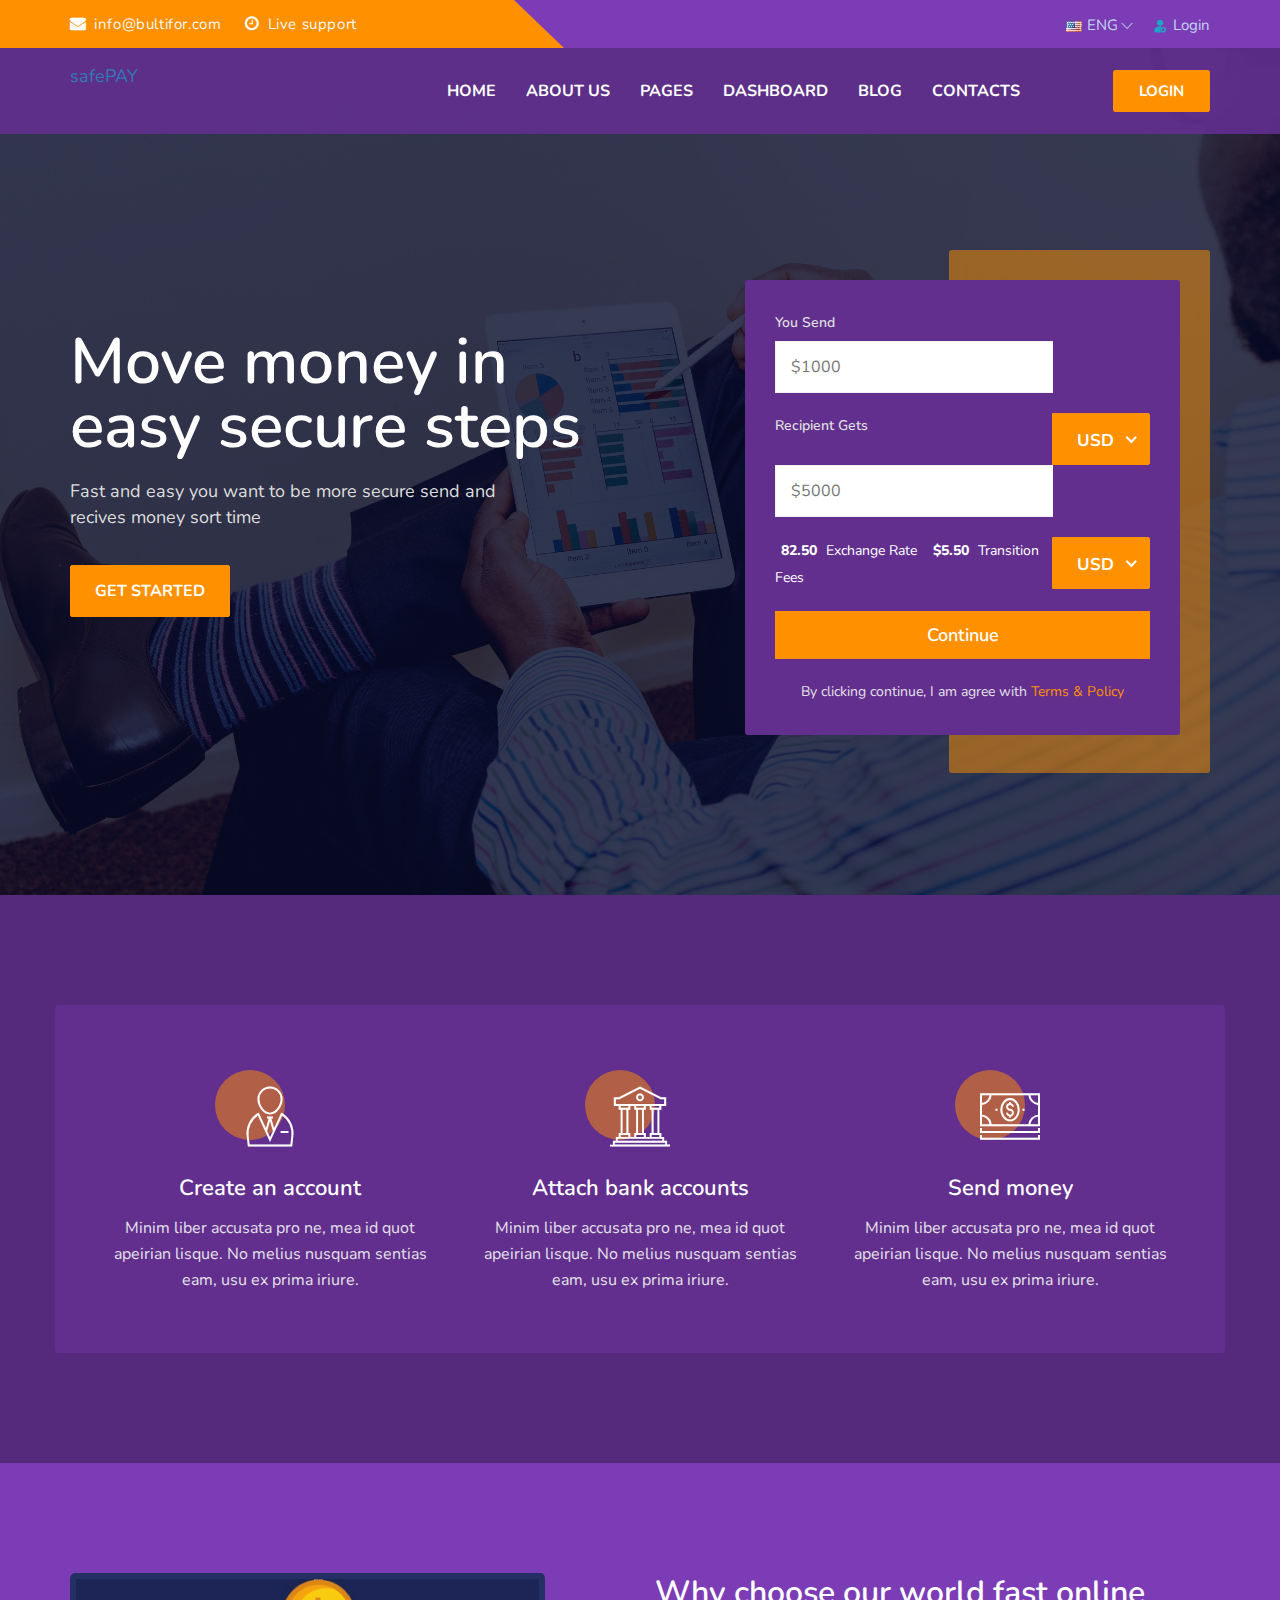
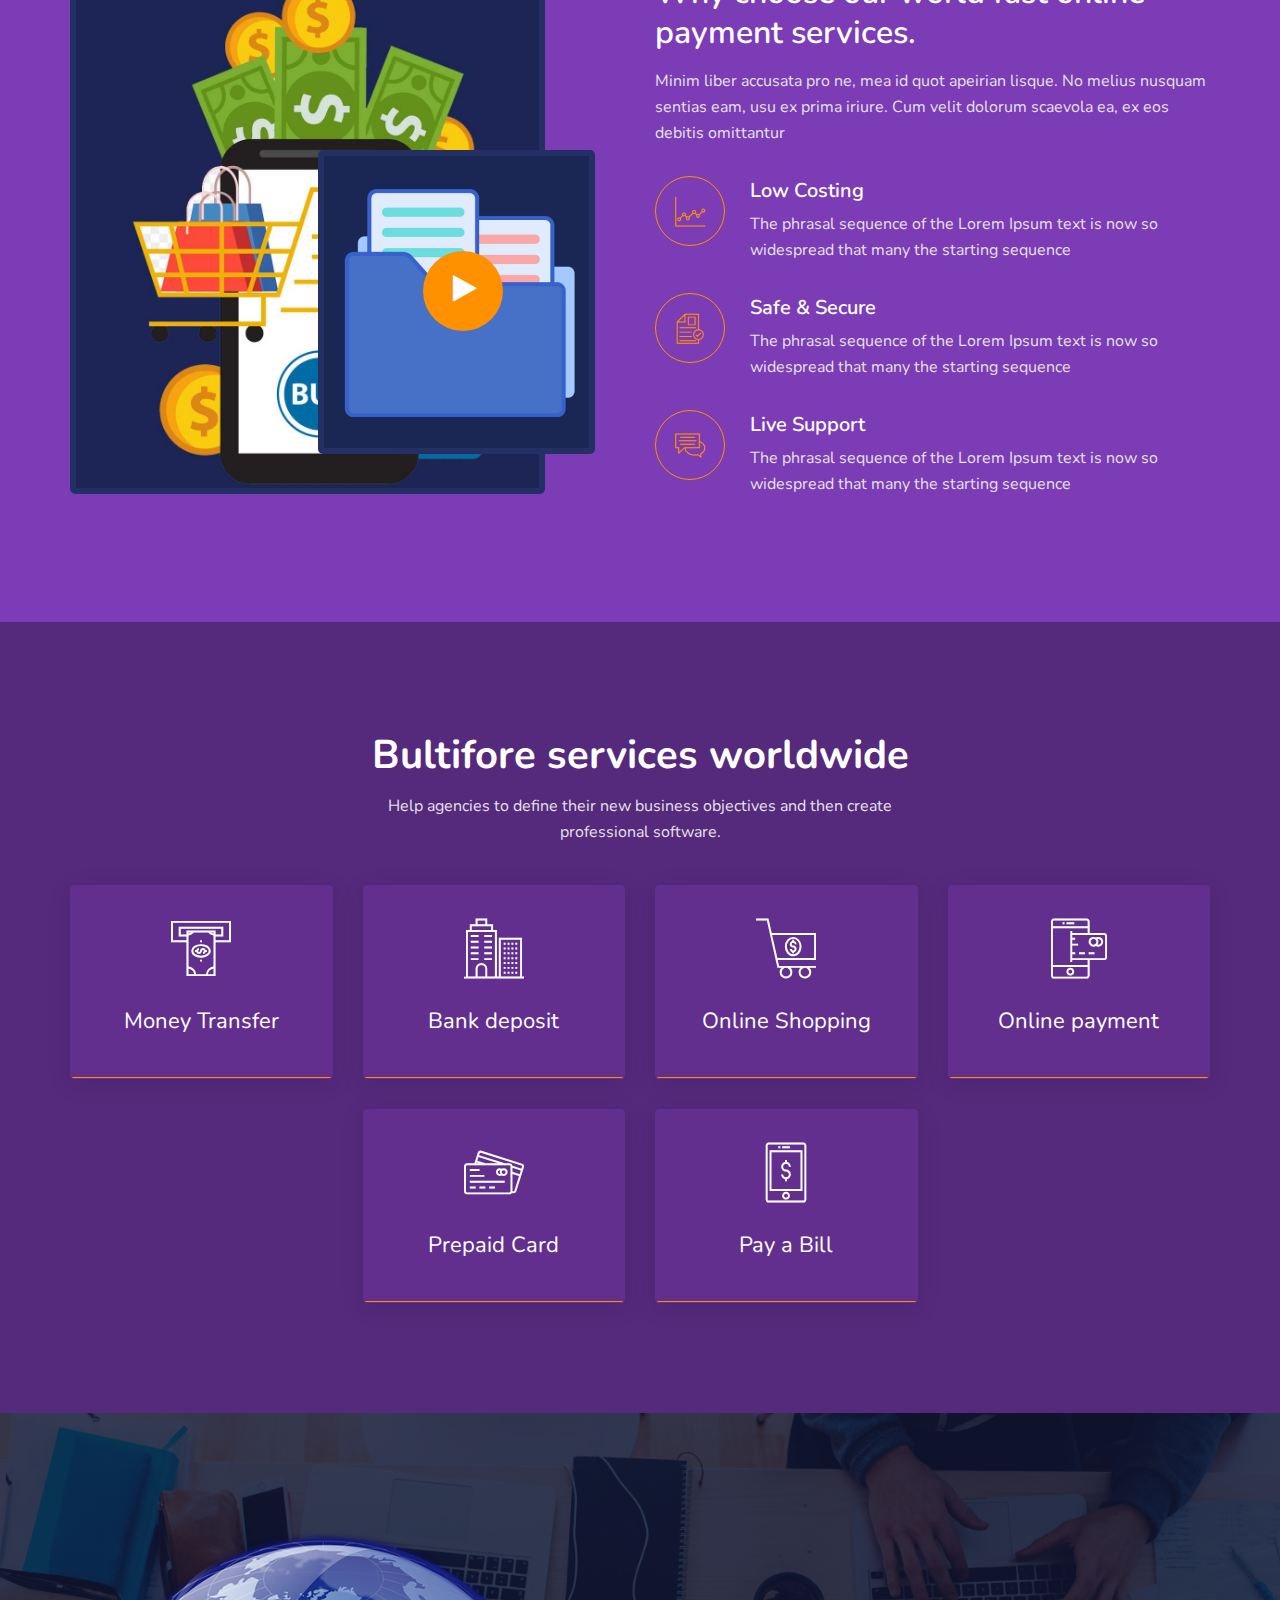
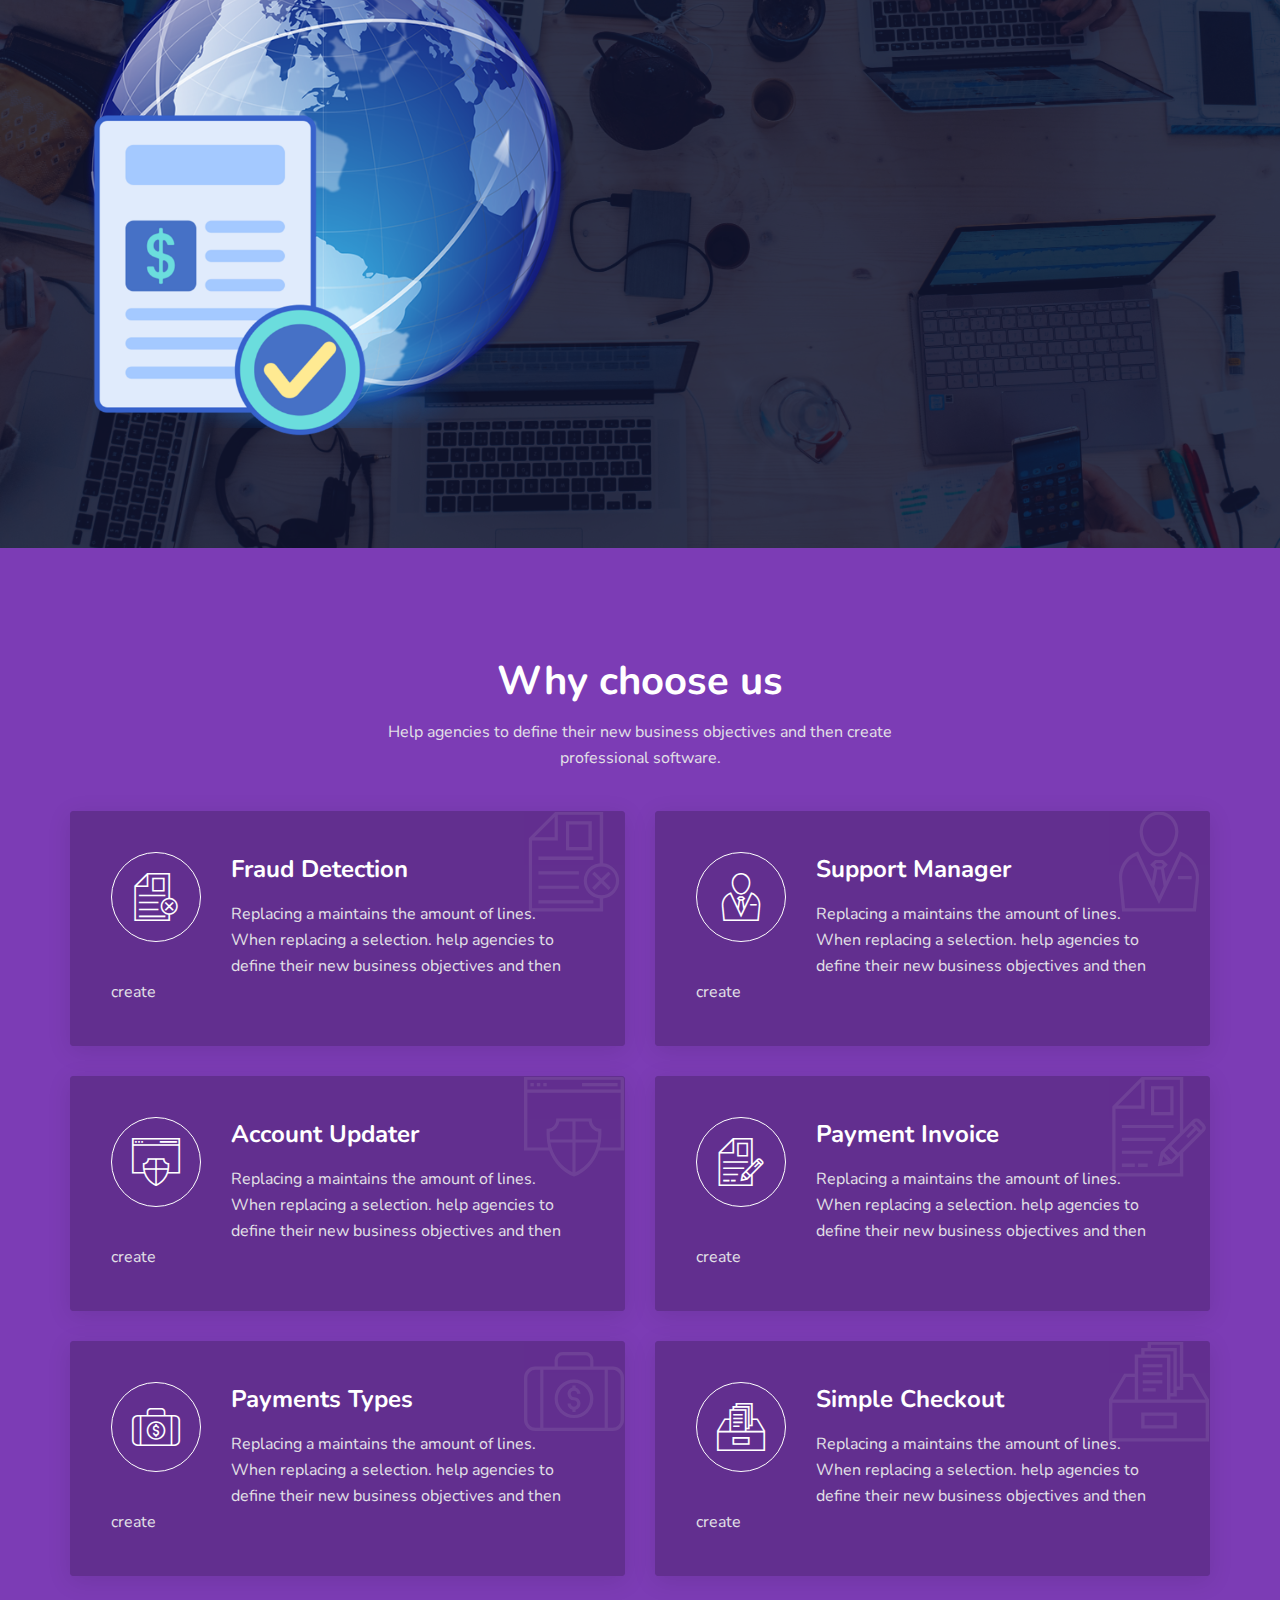
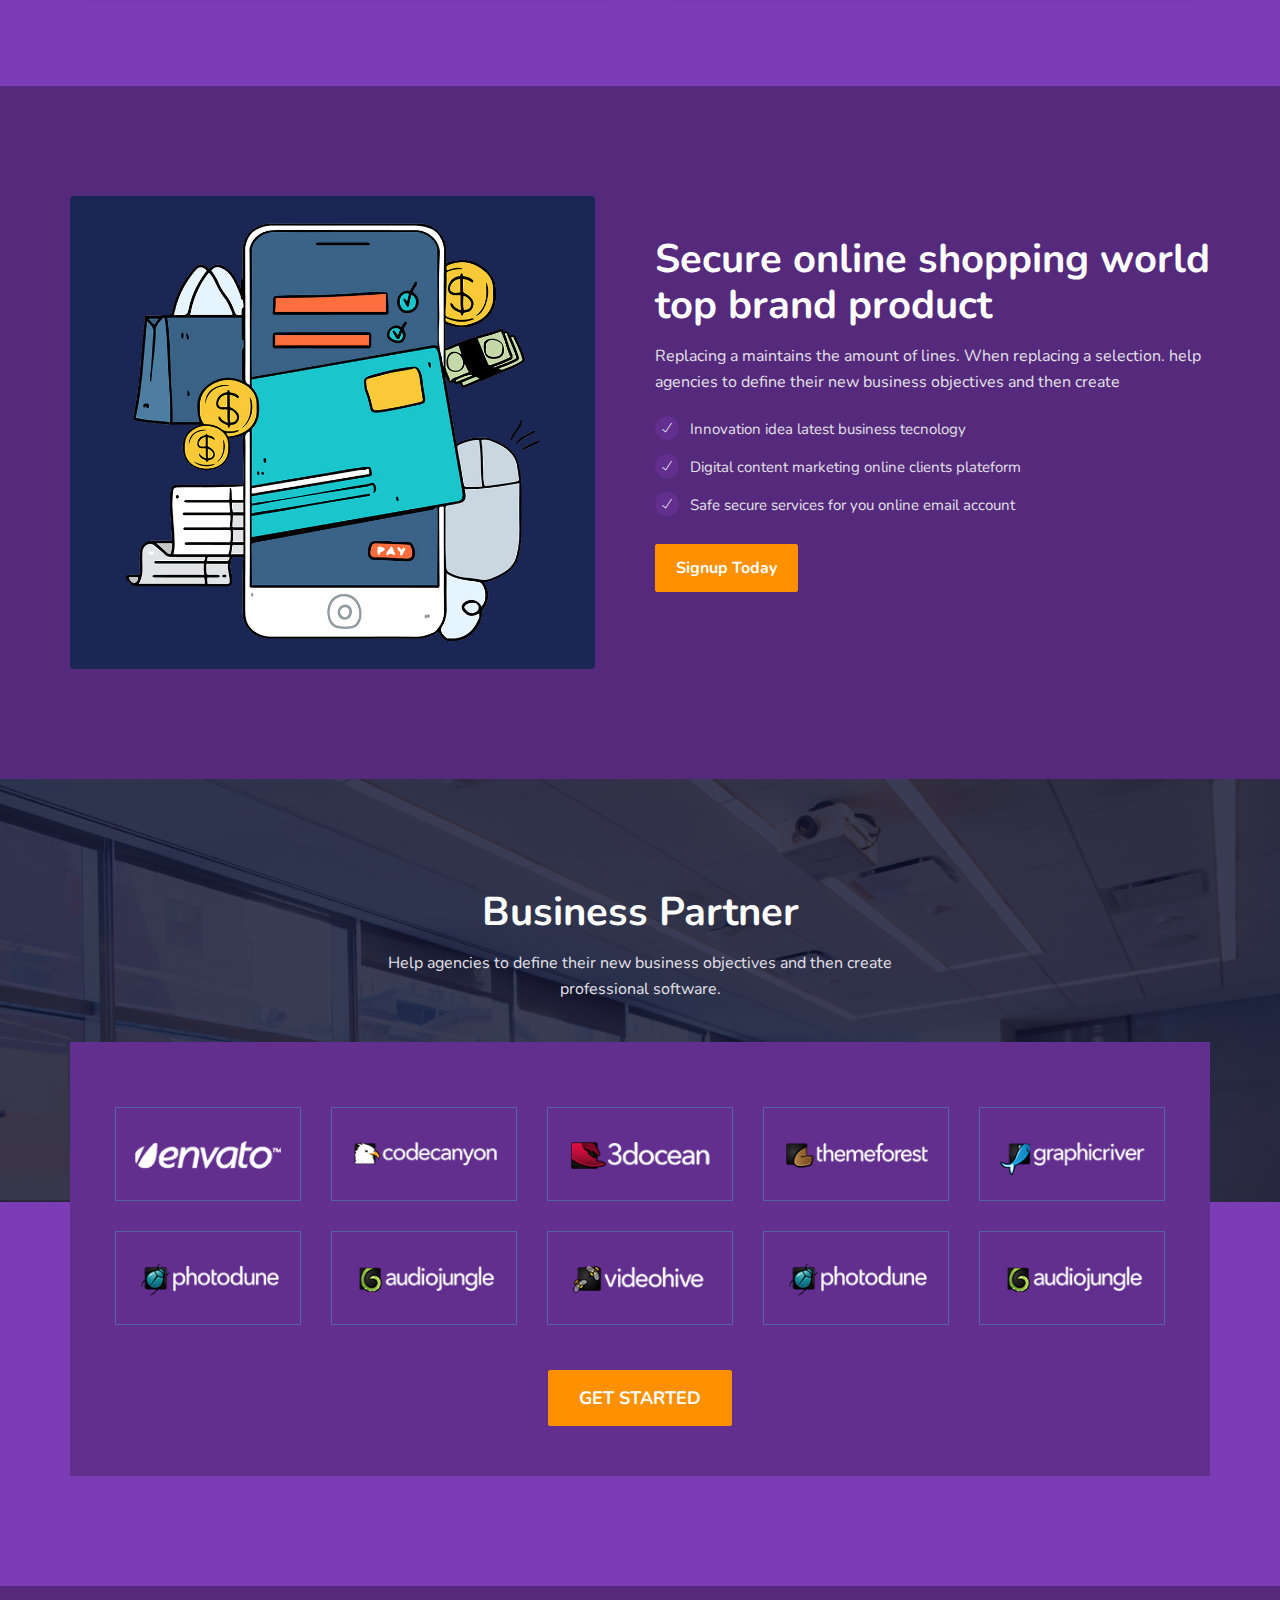
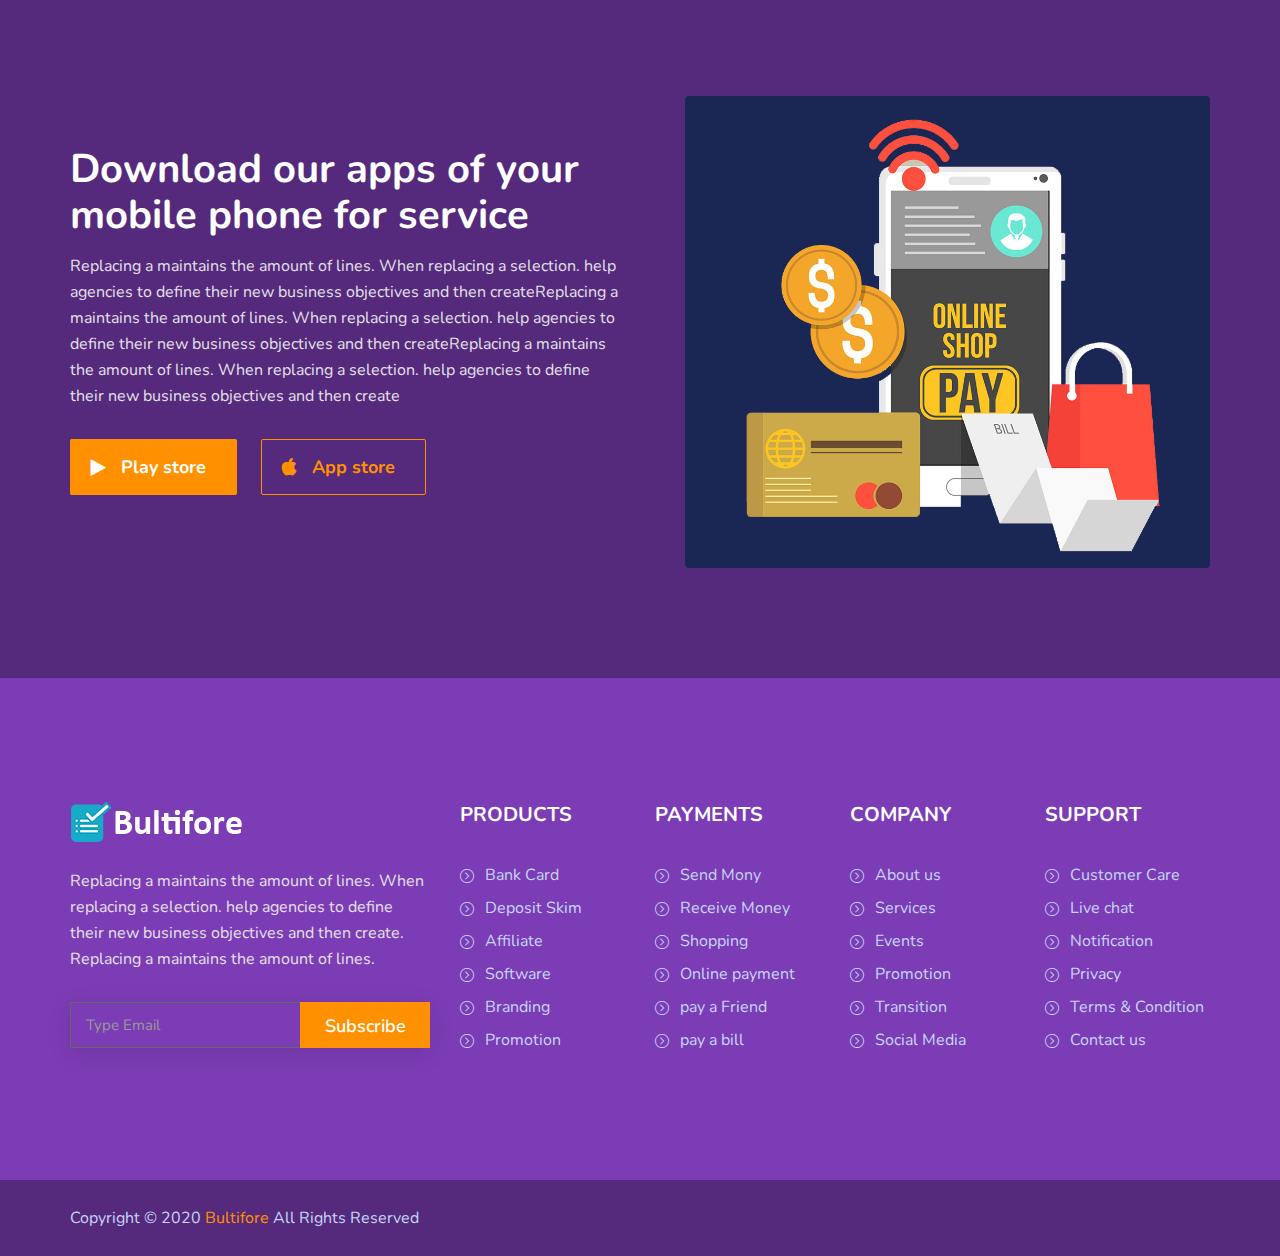
<file: index.html>
<!doctype html>
<html class="no-js" lang="en">

<head>
    <meta charset="utf-8">
    <meta http-equiv="x-ua-compatible" content="ie=edge">
    <title>safePAY</title>
    <meta name="description" content="">
    <meta name="viewport" content="width=device-width, initial-scale=1">

    <!-- favicon -->
    <link rel="shortcut icon" type="image/x-icon" href="img/logo/final-logo.jpeg">

    <!-- all css here -->

    <!-- bootstrap v3.3.6 css -->
    <link rel="stylesheet" href="css/bootstrap.min.css">
    <!-- owl.carousel css -->
    <link rel="stylesheet" href="css/owl.carousel.css">
    <link rel="stylesheet" href="css/owl.transitions.css">
    <!-- Animate css -->
    <link rel="stylesheet" href="css/animate.css">
    <!-- Nice-select css -->
    <link rel="stylesheet" href="css/nice-select.css">
    <!-- meanmenu css -->
    <link rel="stylesheet" href="css/meanmenu.min.css">
    <!-- font-awesome css -->
    <link rel="stylesheet" href="css/font-awesome.min.css">
    <link rel="stylesheet" href="css/themify-icons.css">
    <link rel="stylesheet" href="css/flaticon.css">
    <!-- magnific css -->
    <link rel="stylesheet" href="css/magnific.min.css">
    <!-- style css -->
    <link rel="stylesheet" href="style.css">
    <!-- responsive css -->
    <link rel="stylesheet" href="css/responsive.css">

    <!-- modernizr css -->
    <script src="js/vendor/modernizr-2.8.3.min.js"></script>
</head>

<body>

    <div id="preloader"></div>
    <!-- Start Header Area -->
    <header class="header-one">
        <!-- Start header top bar -->
        <div class="topbar-area">
            <div class="container">
                <div class="row">
                    <div class=" col-md-6 col-sm-6 col-xs-12">
                        <div class="topbar-left">
                            <ul>
                                <li><a href="#"><i class="fa fa-envelope"></i> info@bultifor.com</a></li>
                                <li><a href="#"><i class="fa fa-clock-o"></i> Live support</a></li>
                            </ul>
                        </div>
                    </div>
                    <div class="col-md-6 col-sm-6 col-xs-12">
                        <div class="topbar-right">
                            <ul>
                                <li><a href="#"><img src="img/icon/w1.png" alt="">ENG</a>
                                    <ul>
                                        <li><a href="#"><img src="img/icon/w2.png" alt="">DEU</a>
                                        <li><a href="#"><img src="img/icon/w3.png" alt="">ESP</a>
                                        <li><a href="#"><img src="img/icon/w4.png" alt="">FRA</a>
                                        <li><a href="#"><img src="img/icon/w5.png" alt="">KSA</a>
                                    </ul>
                                </li>
                                <li><a href="#"><img src="img/icon/login.png" alt="">Login</a>
                            </ul>
                        </div>
                    </div>
                </div>
            </div>
        </div>
        <!-- End header top bar -->
        <!-- Start header menu area -->
        <div id="sticker" class="header-area hidden-xs">
            <div class="container">
                <div class="row">
                    <div class="col-md-12 col-sm-12">
                        <div class="row">
                            <!-- logo start -->
                            <div class="col-md-3 col-sm-3">
                                <div class="logo">
                                    <!-- Brand -->
                                    <a class="navbar-brand page-scroll" href="index.html">
                                        <!-- <img src="img/logo/logo2.png" alt=""> -->
                                        safePAY
                                    </a>
                                </div>
                                <!-- logo end -->
                            </div>
                            <div class="col-md-9 col-sm-9">
                                <div class="header-right-link">
                                    <!-- search option end -->
                                    <a class="s-menu" href="#">Login</a>
                                </div>
                                <!-- mainmenu start -->
                                <nav class="navbar navbar-default">
                                    <div class="collapse navbar-collapse" id="navbar-example">
                                        <div class="main-menu">
                                            <ul class="nav navbar-nav navbar-right">
                                                <li><a class="pages" href="index.html">Home</a>
                                                    <ul class="sub-menu">
                                                        <li><a href="index.html">Home 01</a></li>
                                                        <li><a href="#">Home 02</a></li>
                                                    </ul>
                                                </li>
                                                <li><a href="#">About us</a></li>
                                                <li><a class="pages" href="#">Pages</a>
                                                    <ul class="sub-menu">
                                                        <li><a href="#">team</a></li>
                                                        <li><a href="#">FAQ</a></li>
                                                        <li><a href="#">Pricing</a></li>
                                                        <li><a href="#">Reviews</a></li>
                                                        <li><a href="#">Terms & Conditions</a></li>
                                                        <li><a href="#">Login</a></li>
                                                        <li><a href="#">Register</a></li>
                                                    </ul>
                                                </li>
                                                <li><a class="pages" href="#">Dashboard</a>
                                                    <ul class="sub-menu">
                                                        <li><a href="dashboard.html">Dashboard</a></li>
                                                        <li><a href="#">Send Money</a></li>
                                                        <li><a href="#">Request Money</a></li>
                                                        <li><a href="#">Withdraw Money</a></li>
                                                        <li><a href="#">Deposite Money</a></li>
                                                        <li><a href="#">Currency Exchange</a></li>
                                                        <li><a href="#">Bank Account</a></li>
                                                        <li><a href="#">Card Number</a></li>
                                                        <li><a href="#">Transection Log</a></li>
                                                        <li><a href="#">Notifications</a></li>
                                                    </ul>
                                                </li>
                                                <li><a class="pages" href="#">Blog</a>
                                                    <ul class="sub-menu">
                                                        <li><a href="#">Blog grid</a></li>
                                                        <li><a href="#">Blog Sidebar</a></li>
                                                        <li><a href="#">Blog Details</a></li>
                                                    </ul>
                                                </li>
                                                <li><a href="#">contacts</a></li>
                                            </ul>
                                        </div>
                                    </div>
                                </nav>
                                <!-- mainmenu end -->
                            </div>
                        </div>
                    </div>
                </div>
            </div>
        </div>
        <!-- End header menu area -->
        <!-- Start mobile menu area -->
        <div class="mobile-menu-area hidden-lg hidden-md hidden-sm">
            <div class="container">
                <div class="row">
                    <div class="col-md-12">
                        <div class="mobile-menu">
                            <div class="logo">
                                <a href="index.html"><img src="img/logo/logo2.png" alt="" /></a>
                            </div>
                            <nav id="dropdown">
                                <ul>
                                    <li><a class="pages" href="index.html">Home</a>
                                        <ul class="sub-menu">
                                            <li><a href="index.html">Home 01</a></li>
                                            <li><a href="#">Home 02</a></li>
                                        </ul>
                                    </li>
                                    <li><a href="#">About us</a></li>
                                    <li><a class="pages" href="#">Pages</a>
                                        <ul class="sub-menu">
                                            <li><a href="#">team</a></li>
                                            <li><a href="#">FAQ</a></li>
                                            <li><a href="#">Pricing</a></li>
                                            <li><a href="#">Reviews</a></li>
                                            <li><a href="#">Terms & Conditions</a></li>
                                            <li><a href="#">Login</a></li>
                                            <li><a href="#">Register</a></li>
                                        </ul>
                                    </li>
                                    <li><a class="pages" href="#">Dashboard</a>
                                        <ul class="sub-menu">
                                            <li><a href="dashboard.html">Dashboard</a></li>
                                            <li><a href="#">Send Money</a></li>
                                            <li><a href="#">Request Money</a></li>
                                            <li><a href="#">Withdraw Money</a></li>
                                            <li><a href="#">Deposite Money</a></li>
                                            <li><a href="#">Currency Exchange</a></li>
                                            <li><a href="#">Bank Account</a></li>
                                            <li><a href="#">Card Number</a></li>
                                            <li><a href="#">Transection Log</a></li>
                                            <li><a href="#">Notifications</a></li>
                                        </ul>
                                    </li>
                                    <li><a class="pages" href="#">Blog</a>
                                        <ul class="sub-menu">
                                            <li><a href="#">Blog grid</a></li>
                                            <li><a href="#">Blog Sidebar</a></li>
                                            <li><a href="#">Blog Details</a></li>
                                        </ul>
                                    </li>
                                    <li><a href="#">contacts</a></li>
                                </ul>
                            </nav>
                        </div>
                    </div>
                </div>
            </div>
        </div>
        <!-- End mobile menu area -->
    </header>
    <!--  End Header Area -->
    <!-- Start intro Area -->
    <div class="slide-area fix">
        <div class="display-table">
            <div class="display-table-cell">
                <div class="container">
                    <div class="row">
                        <div class="slide-text-inner">
                            <div class="col-md-6 col-sm-12 col-xs-12">
                                <!-- Start slide content -->
                                <div class="slide-content">
                                    <h2 class="title2">Move money in easy secure steps</h2>
                                    <p>Fast and easy you want to be more secure send and recives money sort time</p>
                                    <div class="layer-1-3">
                                        <a href="#" class="ready-btn">Get started</a>
                                    </div>
                                </div>
                                <!-- End slide content -->
                            </div>
                            <div class="col-md-6 col-sm-12 col-xs-12">
                                <!-- Start mony send content -->
                                <div class="money-send">
                                    <div class="calculator-inner">
                                        <div class="single-cal">
                                            <div class="inner-form">
                                                <form action="#">
                                                    <label>You send</label>
                                                    <input type="number" class="form-input" placeholder="$1000">
                                                    <select>
                                                        <option value="position">USD</option>
                                                        <option value="position">EUR</option>
                                                        <option value="position">KSR</option>
                                                        <option value="position">INR</option>
                                                        <option value="position">BDT</option>
                                                    </select>
                                                </form>
                                            </div>
                                            <div class="inner-form">
                                                <form action="#">
                                                    <label>Recipient Gets</label>
                                                    <input type="number" class="form-input" placeholder="$5000">
                                                    <select>
                                                        <option value="position">USD</option>
                                                        <option value="position">EUR</option>
                                                        <option value="position">USD</option>
                                                        <option value="position">INR</option>
                                                        <option value="position">BDT</option>
                                                    </select>
                                                </form>
                                            </div>
                                            <div class="inner-form-text">
                                                <div class="rate-text">
                                                    <span> <strong>82.50</strong> Exchange rate</span>
                                                    <span> <strong>$5.50</strong> Transition fees</span>
                                                </div>
                                            </div>
                                            <button class="cale-btn">Continue</button>
                                            <div class="terms-text">
                                                <p>By clicking continue, I am agree with <a href="#">Terms & Policy</a>
                                                </p>
                                            </div>
                                        </div>
                                    </div>
                                </div>
                                <!-- End mony send content -->
                            </div>
                        </div>
                    </div>
                </div>
            </div>
        </div>
    </div>
    <!-- End intro Area -->
    <!-- Start How to area -->
    <div class="how-to-area bg-color area-padding">
        <div class="container">
            <div class="row">
                <div class="all-services">
                    <!-- Start single column-->
                    <div class="col-md-4 col-sm-4 col-xs-12">
                        <div class="well-services">
                            <div class="well-img">
                                <a class="big-icon" href="#"><i class="flaticon-102-businessman"></i></a>
                            </div>
                            <div class="main-wel">
                                <div class="wel-content">
                                    <h4>Create an account</h4>
                                    <p> Minim liber accusata pro ne, mea id quot apeirian lisque. No melius nusquam
                                        sentias eam, usu ex prima iriure.</p>
                                </div>
                            </div>
                        </div>
                    </div>
                    <!-- End single column-->
                    <!-- Start single column-->
                    <div class="col-md-4 col-sm-4 col-xs-12">
                        <div class="well-services ">
                            <div class="well-img">
                                <a class="big-icon" href="#"><i class="flaticon-046-bank-1"></i></a>
                            </div>
                            <div class="main-wel">
                                <div class="wel-content">
                                    <h4>Attach bank accounts</h4>
                                    <p> Minim liber accusata pro ne, mea id quot apeirian lisque. No melius nusquam
                                        sentias eam, usu ex prima iriure.</p>
                                </div>
                            </div>
                        </div>
                    </div>
                    <!-- End single column-->
                    <!-- Start single column-->
                    <div class="col-md-4 col-sm-4 col-xs-12">
                        <div class="well-services">
                            <div class="well-img">
                                <a class="big-icon" href="#"><i class="flaticon-028-money"></i></a>
                            </div>
                            <div class="main-wel">
                                <div class="wel-content">
                                    <h4>Send money</h4>
                                    <p> Minim liber accusata pro ne, mea id quot apeirian lisque. No melius nusquam
                                        sentias eam, usu ex prima iriure.</p>
                                </div>
                            </div>
                        </div>
                    </div>
                    <!-- End single column-->
                </div>
            </div>
        </div>
    </div>
    <!-- End How to area -->
    <!-- Start about area -->
    <div class="about-area bg-color3 area-padding">
        <div class="container">
            <div class="row">
                <!-- Start column-->
                <div class="col-md-6 col-sm-6 col-xs-12">
                    <div class="about-image">
                        <img src="img/about/vd.jpg" alt="" class="ab-first-img">
                        <img src="img/about/vd1.jpg" alt="" class="ab-second-img">
                        <a href="https://www.youtube.com/watch?v=O33uuBh6nXA" class="video-play vid-zone">
                            <i class="fa fa-play"></i>
                        </a>
                    </div>
                </div>
                <!-- End column-->
                <!-- Start column-->
                <div class="col-md-6 col-sm-6 col-xs-12">
                    <div class="about-content">
                        <h3>Why choose our world fast online payment services.</h3>
                        <p class="hidden-sm"> Minim liber accusata pro ne, mea id quot apeirian lisque. No melius
                            nusquam sentias eam, usu ex prima iriure. Cum velit dolorum scaevola ea, ex eos debitis
                            omittantur</p>
                        <div class="about-details">
                            <div class="single-about">
                                <a href="#"><i class="flaticon-079-graphic"></i></a>
                                <div class="icon-text">
                                    <h5>Low Costing</h5>
                                    <p>The phrasal sequence of the Lorem Ipsum text is now so widespread that many the
                                        starting sequence</p>
                                </div>
                            </div>
                            <div class="single-about">
                                <a href="#"><i class="flaticon-007-document-2"></i></a>
                                <div class="icon-text">
                                    <h5>Safe & Secure</h5>
                                    <p>The phrasal sequence of the Lorem Ipsum text is now so widespread that many the
                                        starting sequence</p>
                                </div>
                            </div>
                            <div class="single-about">
                                <a href="#"><i class="flaticon-107-speech-bubbles"></i></a>
                                <div class="icon-text">
                                    <h5>Live Support</h5>
                                    <p>The phrasal sequence of the Lorem Ipsum text is now so widespread that many the
                                        starting sequence</p>
                                </div>
                            </div>
                        </div>
                    </div>
                </div>
                <!-- End column-->
            </div>
        </div>
    </div>
    <!-- End about area -->
    <!-- Start services area -->
    <div class="services-area bg-color area-padding-2">
        <div class="container">
            <div class="row">
                <div class="col-md-12 col-sm-12 col-xs-12">
                    <div class="section-headline white-headline text-center">
                        <h3>Bultifore services worldwide</h3>
                        <p>Help agencies to define their new business objectives and then create professional software.
                        </p>
                    </div>
                </div>
            </div>
            <div class="row">
                <!-- Start single column-->
                <div class="col-md-3 col-sm-4 col-xs-12">
                    <div class="single-service ">
                        <div class="service-img">
                            <a class="service-icon" href="#"><i class="flaticon-048-atm"></i></a>
                        </div>
                        <div class="main-service">
                            <div class="service-content">
                                <h4>Money Transfer</h4>
                            </div>
                        </div>
                    </div>
                </div>
                <!-- End single column-->
                <div class="col-md-3 col-sm-4 col-xs-12">
                    <div class="single-service ">
                        <div class="service-img">
                            <a class="service-icon" href="#"><i class="flaticon-103-buildings"></i></a>
                        </div>
                        <div class="main-service">
                            <div class="service-content">
                                <h4>Bank deposit</h4>
                            </div>
                        </div>
                    </div>
                </div>
                <!-- End single column-->
                <div class="col-md-3 col-sm-4 col-xs-12">
                    <div class="single-service ">
                        <div class="service-img">
                            <a class="service-icon" href="#"><i class="flaticon-067-shopping-cart-1"></i></a>
                        </div>
                        <div class="main-service">
                            <div class="service-content">
                                <h4>Online Shopping</h4>
                            </div>
                        </div>
                    </div>
                </div>
                <!-- End single column-->
                <div class="col-md-3 col-sm-4 col-xs-12">
                    <div class="single-service ">
                        <div class="service-img">
                            <a class="service-icon" href="#"><i class="flaticon-040-mobile-phone-4"></i></a>
                        </div>
                        <div class="main-service">
                            <div class="service-content">
                                <h4>Online payment</h4>
                            </div>
                        </div>
                    </div>
                </div>
                <!-- End single column-->
                <div class="col-md-offset-3 col-md-3 col-sm-4 col-xs-12">
                    <div class="single-service ">
                        <div class="service-img">
                            <a class="service-icon" href="#"><i class="flaticon-109-credit-card"></i></a>
                        </div>
                        <div class="main-service">
                            <div class="service-content">
                                <h4>Prepaid Card</h4>
                            </div>
                        </div>
                    </div>
                </div>
                <!-- End single column-->
                <div class="col-md-3 col-sm-4 col-xs-12">
                    <div class="single-service ">
                        <div class="service-img">
                            <a class="service-icon" href="#"><i class="flaticon-091-mobile-phone-2"></i></a>
                        </div>
                        <div class="main-service">
                            <div class="service-content">
                                <h4>Pay a Bill</h4>
                            </div>
                        </div>
                    </div>
                </div>
                <!-- End single column-->
            </div>
        </div>
    </div>
    <!-- End services area -->
    <!-- Start counter area -->
    <div class="feature-area fix area-padding-2">
        <div class="container">
            <div class="row">
                <!-- Start single column-->
                <div class="col-md-6 col-sm-6 col-xs-12">
                    <div class="feature-image">
                        <div class="rotmate-image rotateme">
                            <img src="img/about/circle.png" alt="">
                        </div>
                        <div class="top-img">
                            <img src="img/about/ab1.png" alt="">
                        </div>
                    </div>
                </div>
                <!-- End single column-->
                <!-- Start single column-->
                <div class="col-md-6 col-sm-6 col-xs-12">
                    <div class="row">
                        <div class="feature-text-all">
                            <!-- Start feature column  -->
                            <div class="col-md-6 col-sm-6 col-xs-12">
                                <div class="feature-text wow fadeInUp" data-wow-delay="0.2s">
                                    <img src="img/feature/f1.jpg" alt="" class="feature-img">
                                    <div class="featture-content">
                                        <h4>Freelancer</h4>
                                        <p>But I must explain to you how all this mistaken idea of denouncing pleasure
                                            and praising pain</p>
                                    </div>
                                </div>
                            </div>
                            <!-- End feature column  -->
                            <div class="col-md-6 col-sm-6 col-xs-12">
                                <div class="feature-text wow fadeInUp" data-wow-delay="0.3s">
                                    <img src="img/feature/f2.jpg" alt="" class="feature-img">
                                    <div class="featture-content">
                                        <h4>Online shopping</h4>
                                        <p>But I must explain to you how all this mistaken idea of denouncing pleasure
                                            and praising pain</p>
                                    </div>
                                </div>
                            </div>
                            <!-- End feature column  -->
                            <div class="col-md-6 col-sm-6 col-xs-12">
                                <div class="feature-text wow fadeInUp" data-wow-delay="0.4s">
                                    <img src="img/feature/f3.jpg" alt="" class="feature-img">
                                    <div class="featture-content">
                                        <h4>Pay a friend</h4>
                                        <p>But I must explain to you how all this mistaken idea of denouncing pleasure
                                            and praising pain</p>
                                    </div>
                                </div>
                            </div>
                            <!-- End feature column  -->
                            <div class="col-md-6 col-sm-6 col-xs-12">
                                <div class="feature-text wow fadeInUp" data-wow-delay="0.5s">
                                    <img src="img/feature/f4.jpg" alt="" class="feature-img">
                                    <div class="featture-content">
                                        <h4>Social marketing</h4>
                                        <p>But I must explain to you how all this mistaken idea of denouncing pleasure
                                            and praising pain</p>
                                    </div>
                                </div>
                            </div>
                            <!-- End feature column  -->
                        </div>
                    </div>
                </div>
                <!-- End single column-->
            </div>
        </div>
    </div>
    <!-- End feature area -->
    <!-- Start support services Area -->
    <div class="support-service-area bg-color3 area-padding-2">
        <div class="container">
            <div class="row">
                <div class="col-md-12 col-sm-12 col-xs-12">
                    <div class="section-headline text-center">
                        <h3>Why choose us</h3>
                        <p>Help agencies to define their new business objectives and then create professional software.
                        </p>
                    </div>
                </div>
            </div>
            <div class="row">
                <div class="support-all">
                    <!-- Start column-->
                    <div class="col-md-6 col-sm-6 col-xs-12">
                        <div class="support-services ">
                            <span class="top-icon"><i class="flaticon-008-document-1"></i></span>
                            <a class="support-images" href="#"><i class="flaticon-008-document-1"></i></a>
                            <div class="support-content">
                                <h4>Fraud detection</h4>
                                <p>Replacing a maintains the amount of lines. When replacing a selection. help agencies
                                    to define their new business objectives and then create</p>
                            </div>
                        </div>
                    </div>
                    <!-- End column-->
                    <div class="col-md-6 col-sm-6 col-xs-12">
                        <div class="support-services ">
                            <span class="top-icon"><i class="flaticon-026-businessman-2"></i></span>
                            <a class="support-images" href="#"><i class="flaticon-026-businessman-2"></i></a>
                            <div class="support-content">
                                <h4>Support manager</h4>
                                <p>Replacing a maintains the amount of lines. When replacing a selection. help agencies
                                    to define their new business objectives and then create</p>
                            </div>
                        </div>
                    </div>
                    <!-- End column-->
                    <div class="col-md-6 col-sm-6 col-xs-12">
                        <div class="support-services ">
                            <span class="top-icon"><i class="flaticon-042-security"></i></span>
                            <a class="support-images" href="#"><i class="flaticon-042-security"></i></a>
                            <div class="support-content">
                                <h4>Account updater</h4>
                                <p>Replacing a maintains the amount of lines. When replacing a selection. help agencies
                                    to define their new business objectives and then create</p>
                            </div>
                        </div>
                    </div>
                    <!-- End column-->
                    <div class="col-md-6 col-sm-6 col-xs-12">
                        <div class="support-services">
                            <span class="top-icon"><i class="flaticon-024-signature-1"></i></span>
                            <a class="support-images" href="#"><i class="flaticon-024-signature-1"></i></a>
                            <div class="support-content">
                                <h4>Payment invoice</h4>
                                <p>Replacing a maintains the amount of lines. When replacing a selection. help agencies
                                    to define their new business objectives and then create</p>
                            </div>
                        </div>
                    </div>
                    <!-- End column-->
                    <div class="col-md-6 col-sm-6 col-xs-12">
                        <div class="support-services ">
                            <span class="top-icon"><i class="flaticon-086-briefcase-1"></i></span>
                            <a class="support-images" href="#"><i class="flaticon-086-briefcase-1"></i></a>
                            <div class="support-content">
                                <h4>Payments types</h4>
                                <p>Replacing a maintains the amount of lines. When replacing a selection. help agencies
                                    to define their new business objectives and then create</p>
                            </div>
                        </div>
                    </div>
                    <!-- End column-->
                    <div class="col-md-6 col-sm-6 col-xs-12">
                        <div class="support-services">
                            <span class="top-icon"><i class="flaticon-099-inbox"></i></span>
                            <a class="support-images" href="#"><i class="flaticon-099-inbox"></i></a>
                            <div class="support-content">
                                <h4>Simple checkout</h4>
                                <p>Replacing a maintains the amount of lines. When replacing a selection. help agencies
                                    to define their new business objectives and then create</p>
                            </div>
                        </div>
                    </div>
                    <!-- End column-->
                </div>
            </div>
        </div>
    </div>
    <!-- End support services area -->
    <!-- Start overview Area -->
    <div class="overview-area bg-color fix area-padding">
        <div class="container">
            <div class="row">
                <!-- Start column-->
                <div class="col-md-6 col-sm-6 col-xs-12">
                    <div class="overview-content">
                        <div class="overview-images">
                            <img src="img/about/overview.jpg" alt="">
                        </div>
                    </div>
                </div>
                <!-- End column-->
                <!-- Start column-->
                <div class="col-md-6 col-sm-6 col-xs-12">
                    <div class="overview-text">
                        <h3>Secure online shopping world top brand product </h3>
                        <p>Replacing a maintains the amount of lines. When replacing a selection. help agencies to
                            define their new business objectives and then create</p>
                        <ul>
                            <li><a href="#">Innovation idea latest business tecnology</a></li>
                            <li><a href="#">Digital content marketing online clients plateform</a></li>
                            <li><a href="#">Safe secure services for you online email account</a></li>
                        </ul>
                        <a class="overview-btn" href="#">Signup today</a>
                    </div>
                </div>
                <!-- End column-->
            </div>
        </div>
    </div>
    <!-- End overview area -->
    <!-- Start brand banner area -->
    <div class="brand-area area-padding fix" data-stellar-background-ratio="0.6">
        <div class="container">
            <div class="row">
                <div class="col-md-12 col-sm-12 col-xs-12">
                    <div class="section-headline text-center">
                        <h3>Business Partner</h3>
                        <p>Help agencies to define their new business objectives and then create professional software.
                        </p>
                    </div>
                </div>
            </div>
        </div>
    </div>
    <!-- End brand banner area -->
    <!-- Start brand area -->
    <div class="brand-area-content">
        <div class="container">
            <div class="row">
                <div class="col-md-12 col-sm-12 col-xs-12">
                    <div class="brand-content">
                        <div class="brand-items">
                            <div class="single-brand-item">
                                <a href="#"><img src="img/brand/1.png" alt=""></a>
                            </div>
                            <div class="single-brand-item">
                                <a href="#"><img src="img/brand/2.png" alt=""></a>
                            </div>
                            <div class="single-brand-item">
                                <a href="#"><img src="img/brand/3.png" alt=""></a>
                            </div>
                            <div class="single-brand-item">
                                <a href="#"><img src="img/brand/4.png" alt=""></a>
                            </div>
                            <div class="single-brand-item">
                                <a href="#"><img src="img/brand/5.png" alt=""></a>
                            </div>
                            <div class="single-brand-item">
                                <a href="#"><img src="img/brand/6.png" alt=""></a>
                            </div>
                            <div class="single-brand-item">
                                <a href="#"><img src="img/brand/7.png" alt=""></a>
                            </div>
                            <div class="single-brand-item">
                                <a href="#"><img src="img/brand/8.png" alt=""></a>
                            </div>
                            <div class="single-brand-item">
                                <a href="#"><img src="img/brand/6.png" alt=""></a>
                            </div>
                            <div class="single-brand-item">
                                <a href="#"><img src="img/brand/7.png" alt=""></a>
                            </div>
                        </div>
                        <a class="hire-btn" href="#">Get started</a>
                    </div>
                </div>
            </div>
        </div>
    </div>
    <!-- End brand area -->
    <!-- Start apps download area -->
    <div class="download-area bg-color area-padding">
        <div class="container">
            <div class="row">
                <!-- Start column -->
                <div class="col-md-6 col-sm-6 col-xs-12">
                    <div class="download-text">
                        <h3>Download our apps of your mobile phone for service</h3>
                        <p>Replacing a maintains the amount of lines. When replacing a selection. help agencies to
                            define their new business objectives and then createReplacing a maintains the amount of
                            lines. When replacing a selection. help agencies to define their new business objectives and
                            then createReplacing a maintains the amount of lines. When replacing a selection. help
                            agencies to define their new business objectives and then create</p>
                        <div class="down-btn" data-wow-delay="0.7s">
                            <a href="#" class="app-btn left-btn">Play store</a>
                            <a href="#" class="app-btn right-btn">App store</a>
                        </div>
                    </div>
                </div>
                <!-- End column -->
                <!-- Start column -->
                <div class="col-md-6 col-sm-6 col-xs-12">
                    <div class="download-image">
                        <img src="img/about/download.jpg" alt="download-image">
                    </div>
                </div>
                <!-- End column -->
            </div>
        </div>
    </div>
    <!-- End apps download area -->
    <!-- Start footer area -->
    <footer class="footer-1">
        <div class="footer-area">
            <div class="container">
                <div class="row">
                    <!-- Start column-->
                    <div class="col-md-4 col-sm-6 col-xs-12">
                        <div class="footer-content logo-footer">
                            <div class="footer-head">
                                <div class="footer-logo">
                                    <a class="footer-black-logo" href="#"><img src="img/logo/logo2.png" alt=""></a>
                                </div>
                                <p>
                                    Replacing a maintains the amount of lines. When replacing a selection. help agencies
                                    to define their new business objectives and then create. Replacing a maintains the
                                    amount of lines.
                                </p>
                                <div class="subs-feilds">
                                    <div class="suscribe-input">
                                        <input type="email" class="email form-control width-80" id="sus_email"
                                            placeholder="Type Email">
                                        <button type="submit" id="sus_submit" class="add-btn">Subscribe</button>
                                    </div>
                                </div>
                            </div>
                        </div>
                    </div>
                    <!-- End column-->
                    <!-- Start column-->
                    <div class="col-md-2 col-sm-3 col-xs-12">
                        <div class="footer-content">
                            <div class="footer-head">
                                <h4>Products</h4>
                                <ul class="footer-list">
                                    <li><a href="#">Bank Card</a></li>
                                    <li><a href="#">Deposit Skim</a></li>
                                    <li><a href="#">Affiliate</a></li>
                                    <li><a href="#">Software</a></li>
                                    <li><a href="#">Branding </a></li>
                                    <li><a href="#">Promotion </a></li>
                                </ul>
                            </div>
                        </div>
                    </div>
                    <!-- End column-->
                    <!-- Start column-->
                    <div class="col-md-2 col-sm-3 col-xs-12">
                        <div class="footer-content">
                            <div class="footer-head">
                                <h4>Payments</h4>
                                <ul class="footer-list">
                                    <li><a href="#">Send Mony</a></li>
                                    <li><a href="#">Receive Money </a></li>
                                    <li><a href="#">Shopping</a></li>
                                    <li><a href="#">Online payment</a></li>
                                    <li><a href="#">pay a Friend </a></li>
                                    <li><a href="#">pay a bill </a></li>
                                </ul>
                            </div>
                        </div>
                    </div>
                    <!-- End column-->
                    <!-- Start column-->
                    <div class="col-md-2 hidden-sm col-xs-12">
                        <div class="footer-content">
                            <div class="footer-head">
                                <h4>Company</h4>
                                <ul class="footer-list">
                                    <li><a href="#">About us</a></li>
                                    <li><a href="#">Services </a></li>
                                    <li><a href="#">Events</a></li>
                                    <li><a href="#">Promotion</a></li>
                                    <li><a href="#">Transition</a></li>
                                    <li><a href="#">Social Media</a></li>
                                </ul>
                            </div>
                        </div>
                    </div>
                    <!-- End column-->
                    <!-- Start column-->
                    <div class="col-md-2 hidden-sm col-xs-12">
                        <div class="footer-content last-content">
                            <div class="footer-head">
                                <h4>Support</h4>
                                <ul class="footer-list">
                                    <li><a href="#">Customer Care</a></li>
                                    <li><a href="#">Live chat</a></li>
                                    <li><a href="#">Notification</a></li>
                                    <li><a href="#">Privacy</a></li>
                                    <li><a href="#">Terms & Condition</a></li>
                                    <li><a href="#">Contact us </a></li>
                                </ul>
                            </div>
                        </div>
                    </div>
                    <!-- End column-->
                </div>
            </div>
        </div>
        <!-- Start footer bottom area -->
        <div class="footer-area-bottom">
            <div class="container">
                <div class="row">
                    <div class="col-md-6 col-sm-6 col-xs-12">
                        <div class="copyright">
                            <p>
                                Copyright © 2020
                                <a href="#">Bultifore</a> All Rights Reserved
                            </p>
                        </div>
                    </div>
                </div>
            </div>
        </div>
        <!-- End footer bottom area -->
    </footer>
    <!-- End footer area -->


    <!-- all js here -->

    <!-- jquery latest version -->
    <script src="js/vendor/jquery-1.12.4.min.js"></script>
    <!-- bootstrap js -->
    <script src="js/bootstrap.min.js"></script>
    <!-- owl.carousel js -->
    <script src="js/owl.carousel.min.js"></script>
    <!-- stellar js -->
    <script src="js/jquery.stellar.min.js"></script>
    <!-- magnific js -->
    <script src="js/magnific.min.js"></script>
    <!-- Nice-select js -->
    <script src="js/jquery.nice-select.min.js"></script>
    <!-- wow js -->
    <script src="js/wow.min.js"></script>
    <!-- meanmenu js -->
    <script src="js/jquery.meanmenu.js"></script>
    <!-- Form validator js -->
    <script src="js/form-validator.min.js"></script>
    <!-- plugins js -->
    <script src="js/plugins.js"></script>
    <!-- main js -->
    <script src="js/main.js"></script>
</body>

</html>
</file>
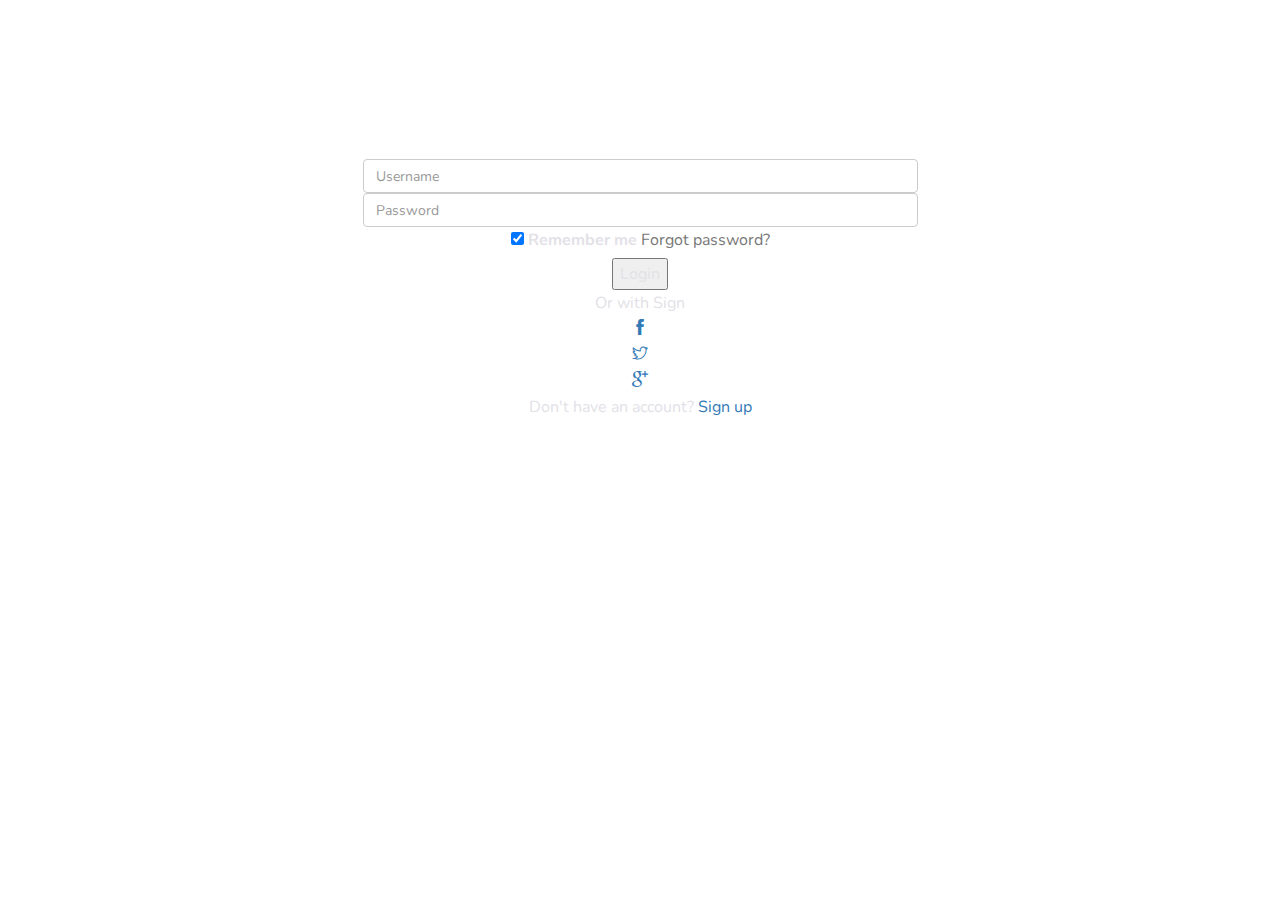
<file: login.html>
<!doctype html>
<html class="no-js" lang="en">
	
<!-- Mirrored from rockstheme.com/rocks/bultifore-preview/login.html by HTTrack Website Copier/3.x [XR&CO'2014], Wed, 08 Sep 2021 07:08:38 GMT -->
<head>
		<meta charset="utf-8">
		<meta http-equiv="x-ua-compatible" content="ie=edge">
		<title>Signup - Bultifore</title>
		<meta name="description" content="">
		<meta name="viewport" content="width=device-width, initial-scale=1">

		<!-- favicon -->		
		<link rel="shortcut icon" type="image/x-icon" href="img/logo/favicon.ico">

		<!-- all css here -->

		<!-- bootstrap v3.3.6 css -->
		<link rel="stylesheet" href="css/bootstrap.min.css">
		<!-- font-icon css -->
		<link rel="stylesheet" href="css/themify-icons.css">
		<!-- style css -->
		<link rel="stylesheet" href="style.css">
		<!-- responsive css -->
		<link rel="stylesheet" href="css/responsive.css">

		<!-- modernizr css -->
		<script src="js/vendor/modernizr-2.8.3.min.js"></script>
	</head>
		<body data-spy="scroll" data-target="#navbar-example">

		<!--[if lt IE 8]>
			<p class="browserupgrade">You are using an <strong>outdated</strong> browser. Please <a href="http://browsehappy.com/">upgrade your browser</a> to improve your experience.</p>
		<![endif]-->
		

        <!-- Start Slider Area -->
        <div class="login-area area-padding fix">
            <div class="login-overlay"></div>
            <div class="table">
                <div class="table-cell">
                    <div class="container">
                        <div class="row">
                            <div class="col-md-offset-3 col-md-6 col-sm-offset-2 col-sm-8 col-xs-12">
                                <div class="login-form">
                                    <h4 class="login-title text-center">LOGIN</h4>
                                    <div class="row">
                                        <form id="contactForm" method="POST" action="http://rockstheme.com/rocks/bultifore-preview/contact.php" class="log-form">
                                            <div class="col-md-12 col-sm-12 col-xs-12">
                                                <input type="text" id="name" class="form-control" placeholder="Username" required data-error="Please enter your name">
                                            </div>
                                            <div class="col-md-12 col-sm-12 col-xs-12">
                                                <input type="password" id="msg_subject" class="form-control" placeholder="Password" required data-error="Please enter your message subject">
                                            </div>
                                            <div class="col-md-12 col-sm-12 col-xs-12 text-center">
                                                <div class="check-group flexbox">
                                                    <label class="check-box">
                                                        <input type="checkbox" class="check-box-input" checked>
                                                        <span class="remember-text">Remember me</span>
                                                    </label>

                                                    <a class="text-muted" href="#">Forgot password?</a>
                                                </div>
                                            </div>
                                            <div class="col-md-12 col-sm-12 col-xs-12 text-center">
                                                <button type="submit" id="submit" class="slide-btn login-btn">Login</button>
                                                <div id="msgSubmit" class="h3 text-center hidden"></div> 
                                                <div class="clearfix"></div>
                                            </div>
                                            <div class="col-md-12 col-sm-12 col-xs-12 text-center">
                                                <div class="clear"></div>
                                                <div class="separetor text-center"><span>Or with Sign</span></div>
                                                <div class="sign-icon">
                                                    <ul>
                                                        <li><a class="facebook" href="#"><i class="ti-facebook"></i></a></li>
                                                        <li><a class="twitter" href="#"><i class="ti-twitter"></i></a></li>
                                                        <li><a class="google" href="#"><i class="ti-google"></i></a></li>
                                                    </ul>
                                                    <div class="acc-not">Don't have an account?  <a href="signup.html">Sign up</a></div>
                                                </div> 
                                            </div> 
                                        </form> 
                                    </div>
                                </div>
                            </div>
                        </div>
                     </div>
                </div>
            </div>
        </div>
        <!-- End Slider Area -->
		
		<!-- all js here -->

		<!-- jquery latest version -->
		<script src="js/vendor/jquery-1.12.4.min.js"></script>
		<!-- bootstrap js -->
		<script src="js/bootstrap.min.js"></script>
		<!-- Form validator js -->
		<script src="js/form-validator.min.js"></script>
		<!-- plugins js -->
		<script src="js/plugins.js"></script>
	</body>

<!-- Mirrored from rockstheme.com/rocks/bultifore-preview/login.html by HTTrack Website Copier/3.x [XR&CO'2014], Wed, 08 Sep 2021 07:08:38 GMT -->
</html>
</file>
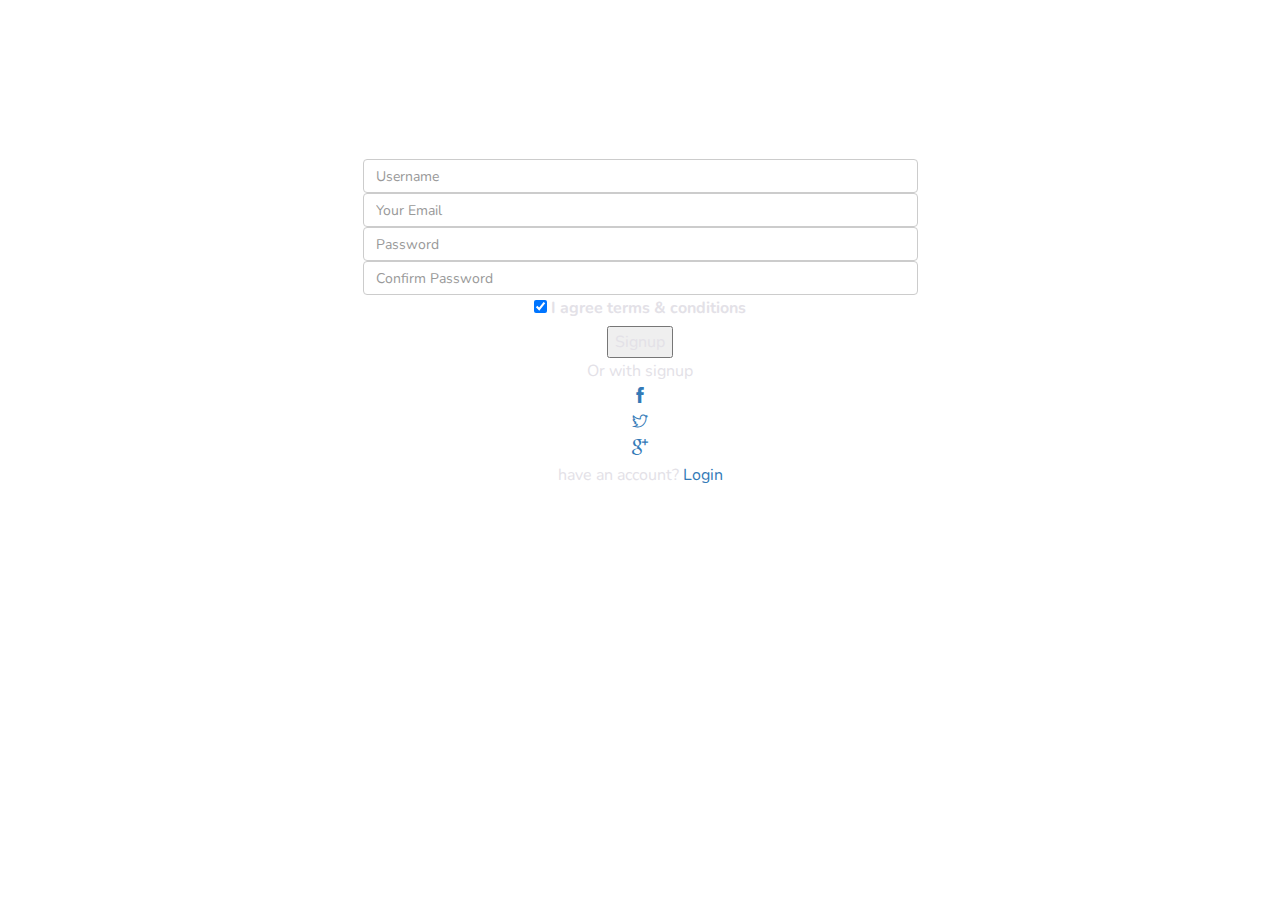
<file: signup.html>
<!doctype html>
<html class="no-js" lang="en">
	
<!-- Mirrored from rockstheme.com/rocks/bultifore-preview/signup.html by HTTrack Website Copier/3.x [XR&CO'2014], Wed, 08 Sep 2021 07:09:35 GMT -->
<head>
		<meta charset="utf-8">
		<meta http-equiv="x-ua-compatible" content="ie=edge">
		<title>Signup - Bultifore</title>
		<meta name="description" content="">
		<meta name="viewport" content="width=device-width, initial-scale=1">

		<!-- favicon -->		
		<link rel="shortcut icon" type="image/x-icon" href="img/logo/favicon.ico">

		<!-- all css here -->

		<!-- bootstrap v3.3.6 css -->
		<link rel="stylesheet" href="css/bootstrap.min.css">
		<!-- font-icon css -->
		<link rel="stylesheet" href="css/themify-icons.css">
		<!-- style css -->
		<link rel="stylesheet" href="style.css">
		<!-- responsive css -->
		<link rel="stylesheet" href="css/responsive.css">

		<!-- modernizr css -->
		<script src="js/vendor/modernizr-2.8.3.min.js"></script>
	</head>
		<body data-spy="scroll" data-target="#navbar-example">

		<!--[if lt IE 8]>
			<p class="browserupgrade">You are using an <strong>outdated</strong> browser. Please <a href="http://browsehappy.com/">upgrade your browser</a> to improve your experience.</p>
		<![endif]-->
		

        <!-- Start Slider Area -->
        <div class="login-area area-padding fix">
            <div class="login-overlay"></div>
            <div class="table">
                <div class="table-cell">
                    <div class="container">
                        <div class="row">
                            <div class="col-md-offset-3 col-md-6 col-sm-offset-2 col-sm-8 col-xs-12">
                                <div class="login-form signup-form">
                                    <h4 class="login-title text-center">REGISTER</h4>
                                    <div class="row">
                                        <form id="contactForm" method="POST" action="http://rockstheme.com/rocks/bultifore-preview/contact.php" class="log-form">
                                            <div class="col-md-12 col-sm-12 col-xs-12">
                                                <input type="text" id="name" class="form-control" placeholder="Username" required data-error="Please enter your name">
                                            </div>
                                            <div class="col-md-12 col-sm-12 col-xs-12">
                                                <input type="email" id="email" class="form-control" placeholder="Your Email" required data-error="Please enter your name">
                                            </div>
                                            <div class="col-md-12 col-sm-12 col-xs-12">
                                                <input type="password" id="msg_subject" class="form-control" placeholder="Password" required data-error="Please enter your message subject">
                                            </div>
                                            <div class="col-md-12 col-sm-12 col-xs-12">
                                                <input type="password" id="cmsg_subject" class="form-control" placeholder="Confirm Password" required data-error="Please enter your message subject">
                                            </div>
                                            <div class="col-md-12 col-sm-12 col-xs-12 text-center">
                                                <div class="check-group flexbox">
                                                    <label class="check-box">
                                                        <input type="checkbox" class="check-box-input" checked>
                                                        <span class="remember-text">I agree terms & conditions</span>
                                                    </label>
                                                </div>
                                            </div>
                                            <div class="col-md-12 col-sm-12 col-xs-12 text-center">
                                                <button type="submit" id="submit" class="slide-btn login-btn">Signup</button>
                                                <div id="msgSubmit" class="h3 text-center hidden"></div> 
                                                <div class="clearfix"></div>
                                            </div>
                                            <div class="col-md-12 col-sm-12 col-xs-12 text-center">
                                                <div class="clear"></div>
                                                <div class="separetor text-center"><span>Or with signup</span></div>
                                                <div class="sign-icon">
                                                    <ul>
                                                        <li><a class="facebook" href="#"><i class="ti-facebook"></i></a></li>
                                                        <li><a class="twitter" href="#"><i class="ti-twitter"></i></a></li>
                                                        <li><a class="google" href="#"><i class="ti-google"></i></a></li>
                                                    </ul>
                                                    <div class="acc-not">have an account?  <a href="login.html">Login</a></div>
                                                </div>
                                            </div>
                                        </form> 
                                    </div>
                                </div>
                            </div>
                        </div>
                     </div>
                </div>
            </div>
        </div>
        <!-- End Slider Area -->
		
		<!-- all js here -->

		<!-- jquery latest version -->
		<script src="js/vendor/jquery-1.12.4.min.js"></script>
		<!-- bootstrap js -->
		<script src="js/bootstrap.min.js"></script>
		<!-- Form validator js -->
		<script src="js/form-validator.min.js"></script>
		<!-- plugins js -->
		<script src="js/plugins.js"></script>
	</body>

<!-- Mirrored from rockstheme.com/rocks/bultifore-preview/signup.html by HTTrack Website Copier/3.x [XR&CO'2014], Wed, 08 Sep 2021 07:09:35 GMT -->
</html>
</file>
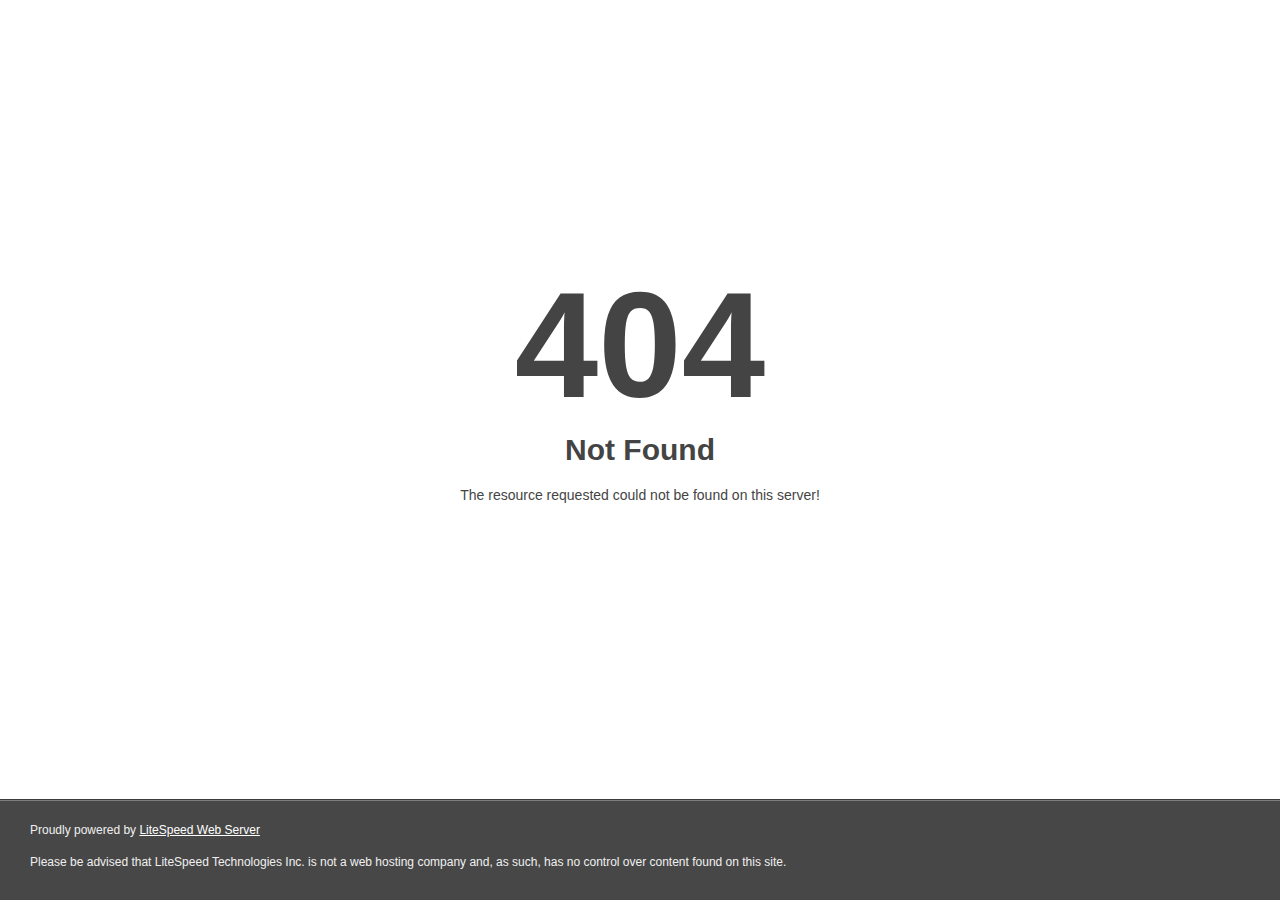
<file: css/owl.video.play.html>
<!DOCTYPE html>
<html style="height:100%">
<head>
<meta name="viewport" content="width=device-width, initial-scale=1, shrink-to-fit=no" />
<title> 404 Not Found
</title></head>
<body style="color: #444; margin:0;font: normal 14px/20px Arial, Helvetica, sans-serif; height:100%; background-color: #fff;">
<div style="height:auto; min-height:100%; ">     <div style="text-align: center; width:800px; margin-left: -400px; position:absolute; top: 30%; left:50%;">
        <h1 style="margin:0; font-size:150px; line-height:150px; font-weight:bold;">404</h1>
<h2 style="margin-top:20px;font-size: 30px;">Not Found
</h2>
<p>The resource requested could not be found on this server!</p>
</div></div><div style="color:#f0f0f0; font-size:12px;margin:auto;padding:0px 30px 0px 30px;position:relative;clear:both;height:100px;margin-top:-101px;background-color:#474747;border-top: 1px solid rgba(0,0,0,0.15);box-shadow: 0 1px 0 rgba(255, 255, 255, 0.3) inset;">
<br>Proudly powered by  <a style="color:#fff;" href="http://www.litespeedtech.com/error-page">LiteSpeed Web Server</a><p>Please be advised that LiteSpeed Technologies Inc. is not a web hosting company and, as such, has no control over content found on this site.</p></div></body></html>
</file>
<file: css/nice-select.css>
.nice-select {
  -webkit-tap-highlight-color: transparent;
  background-color: #fff;
  border-radius: 5px;
  border: solid 1px #e8e8e8;
  box-sizing: border-box;
  clear: both;
  cursor: pointer;
  display: block;
  float: left;
  font-family: inherit;
  font-size: 14px;
  font-weight: normal;
  height: 42px;
  line-height: 40px;
  outline: none;
  padding-left: 18px;
  padding-right: 30px;
  position: relative;
  text-align: left !important;
  -webkit-transition: all 0.2s ease-in-out;
  transition: all 0.2s ease-in-out;
  -webkit-user-select: none;
     -moz-user-select: none;
      -ms-user-select: none;
          user-select: none;
  white-space: nowrap;
  width: auto; }
  .nice-select:hover {
    border-color: #dbdbdb; }
  .nice-select:active, .nice-select.open, .nice-select:focus {
    border-color: #999; }
  .nice-select:after {
    border-bottom: 2px solid #999;
    border-right: 2px solid #999;
    content: '';
    display: block;
    height: 5px;
    margin-top: -4px;
    pointer-events: none;
    position: absolute;
    right: 12px;
    top: 50%;
    -webkit-transform-origin: 66% 66%;
        -ms-transform-origin: 66% 66%;
            transform-origin: 66% 66%;
    -webkit-transform: rotate(45deg);
        -ms-transform: rotate(45deg);
            transform: rotate(45deg);
    -webkit-transition: all 0.15s ease-in-out;
    transition: all 0.15s ease-in-out;
    width: 5px; }
  .nice-select.open:after {
    -webkit-transform: rotate(-135deg);
        -ms-transform: rotate(-135deg);
            transform: rotate(-135deg); }
  .nice-select.open .list {
    opacity: 1;
    pointer-events: auto;
    -webkit-transform: scale(1) translateY(0);
        -ms-transform: scale(1) translateY(0);
            transform: scale(1) translateY(0); }
  .nice-select.disabled {
    border-color: #ededed;
    color: #999;
    pointer-events: none; }
    .nice-select.disabled:after {
      border-color: #cccccc; }
  .nice-select.wide {
    width: 100%; }
    .nice-select.wide .list {
      left: 0 !important;
      right: 0 !important; }
  .nice-select.right {
    float: right; }
    .nice-select.right .list {
      left: auto;
      right: 0; }
  .nice-select.small {
    font-size: 12px;
    height: 36px;
    line-height: 34px; }
    .nice-select.small:after {
      height: 4px;
      width: 4px; }
    .nice-select.small .option {
      line-height: 34px;
      min-height: 34px; }
  .nice-select .list {
    background-color: #fff;
    border-radius: 5px;
    box-shadow: 0 0 0 1px rgba(68, 68, 68, 0.11);
    box-sizing: border-box;
    margin-top: 4px;
    opacity: 0;
    overflow: hidden;
    padding: 0;
    pointer-events: none;
    position: absolute;
    top: 100%;
    left: 0;
    -webkit-transform-origin: 50% 0;
        -ms-transform-origin: 50% 0;
            transform-origin: 50% 0;
    -webkit-transform: scale(0.75) translateY(-21px);
        -ms-transform: scale(0.75) translateY(-21px);
            transform: scale(0.75) translateY(-21px);
    -webkit-transition: all 0.2s cubic-bezier(0.5, 0, 0, 1.25), opacity 0.15s ease-out;
    transition: all 0.2s cubic-bezier(0.5, 0, 0, 1.25), opacity 0.15s ease-out;
    z-index: 9; }
    .nice-select .list:hover .option:not(:hover) {
      background-color: transparent !important; }
  .nice-select .option {
    cursor: pointer;
    font-weight: 400;
    line-height: 40px;
    list-style: none;
    min-height: 40px;
    outline: none;
    padding-left: 18px;
    padding-right: 29px;
    text-align: left;
    -webkit-transition: all 0.2s;
    transition: all 0.2s; }
    .nice-select .option:hover, .nice-select .option.focus, .nice-select .option.selected.focus {
      background-color: #f6f6f6; }
    .nice-select .option.selected {
      font-weight: bold; }
    .nice-select .option.disabled {
      background-color: transparent;
      color: #999;
      cursor: default; }

.no-csspointerevents .nice-select .list {
  display: none; }

.no-csspointerevents .nice-select.open .list {
  display: block; }
</file>
<file: css/themify-icons.css>
@font-face {
	font-family: 'themify';
	src:url('../fonts/themify.eot');
	src:url('../fonts/themifyd41d.eot?#iefix') format('embedded-opentype'),
		url('../fonts/themify.woff') format('woff'),
		url('../fonts/themify.ttf') format('truetype'),
		url('../fonts/themify.svg') format('svg');
	font-weight: normal;
	font-style: normal;
}

[class^="ti-"], [class*=" ti-"] {
	font-family: 'themify';
	speak: none;
	font-style: normal;
	font-weight: normal;
	font-variant: normal;
	text-transform: none;
	line-height: 1;

	/* Better Font Rendering =========== */
	-webkit-font-smoothing: antialiased;
	-moz-osx-font-smoothing: grayscale;
}

.ti-wand:before {
	content: "\e600";
}
.ti-volume:before {
	content: "\e601";
}
.ti-user:before {
	content: "\e602";
}
.ti-unlock:before {
	content: "\e603";
}
.ti-unlink:before {
	content: "\e604";
}
.ti-trash:before {
	content: "\e605";
}
.ti-thought:before {
	content: "\e606";
}
.ti-target:before {
	content: "\e607";
}
.ti-tag:before {
	content: "\e608";
}
.ti-tablet:before {
	content: "\e609";
}
.ti-star:before {
	content: "\e60a";
}
.ti-spray:before {
	content: "\e60b";
}
.ti-signal:before {
	content: "\e60c";
}
.ti-shopping-cart:before {
	content: "\e60d";
}
.ti-shopping-cart-full:before {
	content: "\e60e";
}
.ti-settings:before {
	content: "\e60f";
}
.ti-search:before {
	content: "\e610";
}
.ti-zoom-in:before {
	content: "\e611";
}
.ti-zoom-out:before {
	content: "\e612";
}
.ti-cut:before {
	content: "\e613";
}
.ti-ruler:before {
	content: "\e614";
}
.ti-ruler-pencil:before {
	content: "\e615";
}
.ti-ruler-alt:before {
	content: "\e616";
}
.ti-bookmark:before {
	content: "\e617";
}
.ti-bookmark-alt:before {
	content: "\e618";
}
.ti-reload:before {
	content: "\e619";
}
.ti-plus:before {
	content: "\e61a";
}
.ti-pin:before {
	content: "\e61b";
}
.ti-pencil:before {
	content: "\e61c";
}
.ti-pencil-alt:before {
	content: "\e61d";
}
.ti-paint-roller:before {
	content: "\e61e";
}
.ti-paint-bucket:before {
	content: "\e61f";
}
.ti-na:before {
	content: "\e620";
}
.ti-mobile:before {
	content: "\e621";
}
.ti-minus:before {
	content: "\e622";
}
.ti-medall:before {
	content: "\e623";
}
.ti-medall-alt:before {
	content: "\e624";
}
.ti-marker:before {
	content: "\e625";
}
.ti-marker-alt:before {
	content: "\e626";
}
.ti-arrow-up:before {
	content: "\e627";
}
.ti-arrow-right:before {
	content: "\e628";
}
.ti-arrow-left:before {
	content: "\e629";
}
.ti-arrow-down:before {
	content: "\e62a";
}
.ti-lock:before {
	content: "\e62b";
}
.ti-location-arrow:before {
	content: "\e62c";
}
.ti-link:before {
	content: "\e62d";
}
.ti-layout:before {
	content: "\e62e";
}
.ti-layers:before {
	content: "\e62f";
}
.ti-layers-alt:before {
	content: "\e630";
}
.ti-key:before {
	content: "\e631";
}
.ti-import:before {
	content: "\e632";
}
.ti-image:before {
	content: "\e633";
}
.ti-heart:before {
	content: "\e634";
}
.ti-heart-broken:before {
	content: "\e635";
}
.ti-hand-stop:before {
	content: "\e636";
}
.ti-hand-open:before {
	content: "\e637";
}
.ti-hand-drag:before {
	content: "\e638";
}
.ti-folder:before {
	content: "\e639";
}
.ti-flag:before {
	content: "\e63a";
}
.ti-flag-alt:before {
	content: "\e63b";
}
.ti-flag-alt-2:before {
	content: "\e63c";
}
.ti-eye:before {
	content: "\e63d";
}
.ti-export:before {
	content: "\e63e";
}
.ti-exchange-vertical:before {
	content: "\e63f";
}
.ti-desktop:before {
	content: "\e640";
}
.ti-cup:before {
	content: "\e641";
}
.ti-crown:before {
	content: "\e642";
}
.ti-comments:before {
	content: "\e643";
}
.ti-comment:before {
	content: "\e644";
}
.ti-comment-alt:before {
	content: "\e645";
}
.ti-close:before {
	content: "\e646";
}
.ti-clip:before {
	content: "\e647";
}
.ti-angle-up:before {
	content: "\e648";
}
.ti-angle-right:before {
	content: "\e649";
}
.ti-angle-left:before {
	content: "\e64a";
}
.ti-angle-down:before {
	content: "\e64b";
}
.ti-check:before {
	content: "\e64c";
}
.ti-check-box:before {
	content: "\e64d";
}
.ti-camera:before {
	content: "\e64e";
}
.ti-announcement:before {
	content: "\e64f";
}
.ti-brush:before {
	content: "\e650";
}
.ti-briefcase:before {
	content: "\e651";
}
.ti-bolt:before {
	content: "\e652";
}
.ti-bolt-alt:before {
	content: "\e653";
}
.ti-blackboard:before {
	content: "\e654";
}
.ti-bag:before {
	content: "\e655";
}
.ti-move:before {
	content: "\e656";
}
.ti-arrows-vertical:before {
	content: "\e657";
}
.ti-arrows-horizontal:before {
	content: "\e658";
}
.ti-fullscreen:before {
	content: "\e659";
}
.ti-arrow-top-right:before {
	content: "\e65a";
}
.ti-arrow-top-left:before {
	content: "\e65b";
}
.ti-arrow-circle-up:before {
	content: "\e65c";
}
.ti-arrow-circle-right:before {
	content: "\e65d";
}
.ti-arrow-circle-left:before {
	content: "\e65e";
}
.ti-arrow-circle-down:before {
	content: "\e65f";
}
.ti-angle-double-up:before {
	content: "\e660";
}
.ti-angle-double-right:before {
	content: "\e661";
}
.ti-angle-double-left:before {
	content: "\e662";
}
.ti-angle-double-down:before {
	content: "\e663";
}
.ti-zip:before {
	content: "\e664";
}
.ti-world:before {
	content: "\e665";
}
.ti-wheelchair:before {
	content: "\e666";
}
.ti-view-list:before {
	content: "\e667";
}
.ti-view-list-alt:before {
	content: "\e668";
}
.ti-view-grid:before {
	content: "\e669";
}
.ti-uppercase:before {
	content: "\e66a";
}
.ti-upload:before {
	content: "\e66b";
}
.ti-underline:before {
	content: "\e66c";
}
.ti-truck:before {
	content: "\e66d";
}
.ti-timer:before {
	content: "\e66e";
}
.ti-ticket:before {
	content: "\e66f";
}
.ti-thumb-up:before {
	content: "\e670";
}
.ti-thumb-down:before {
	content: "\e671";
}
.ti-text:before {
	content: "\e672";
}
.ti-stats-up:before {
	content: "\e673";
}
.ti-stats-down:before {
	content: "\e674";
}
.ti-split-v:before {
	content: "\e675";
}
.ti-split-h:before {
	content: "\e676";
}
.ti-smallcap:before {
	content: "\e677";
}
.ti-shine:before {
	content: "\e678";
}
.ti-shift-right:before {
	content: "\e679";
}
.ti-shift-left:before {
	content: "\e67a";
}
.ti-shield:before {
	content: "\e67b";
}
.ti-notepad:before {
	content: "\e67c";
}
.ti-server:before {
	content: "\e67d";
}
.ti-quote-right:before {
	content: "\e67e";
}
.ti-quote-left:before {
	content: "\e67f";
}
.ti-pulse:before {
	content: "\e680";
}
.ti-printer:before {
	content: "\e681";
}
.ti-power-off:before {
	content: "\e682";
}
.ti-plug:before {
	content: "\e683";
}
.ti-pie-chart:before {
	content: "\e684";
}
.ti-paragraph:before {
	content: "\e685";
}
.ti-panel:before {
	content: "\e686";
}
.ti-package:before {
	content: "\e687";
}
.ti-music:before {
	content: "\e688";
}
.ti-music-alt:before {
	content: "\e689";
}
.ti-mouse:before {
	content: "\e68a";
}
.ti-mouse-alt:before {
	content: "\e68b";
}
.ti-money:before {
	content: "\e68c";
}
.ti-microphone:before {
	content: "\e68d";
}
.ti-menu:before {
	content: "\e68e";
}
.ti-menu-alt:before {
	content: "\e68f";
}
.ti-map:before {
	content: "\e690";
}
.ti-map-alt:before {
	content: "\e691";
}
.ti-loop:before {
	content: "\e692";
}
.ti-location-pin:before {
	content: "\e693";
}
.ti-list:before {
	content: "\e694";
}
.ti-light-bulb:before {
	content: "\e695";
}
.ti-Italic:before {
	content: "\e696";
}
.ti-info:before {
	content: "\e697";
}
.ti-infinite:before {
	content: "\e698";
}
.ti-id-badge:before {
	content: "\e699";
}
.ti-hummer:before {
	content: "\e69a";
}
.ti-home:before {
	content: "\e69b";
}
.ti-help:before {
	content: "\e69c";
}
.ti-headphone:before {
	content: "\e69d";
}
.ti-harddrives:before {
	content: "\e69e";
}
.ti-harddrive:before {
	content: "\e69f";
}
.ti-gift:before {
	content: "\e6a0";
}
.ti-game:before {
	content: "\e6a1";
}
.ti-filter:before {
	content: "\e6a2";
}
.ti-files:before {
	content: "\e6a3";
}
.ti-file:before {
	content: "\e6a4";
}
.ti-eraser:before {
	content: "\e6a5";
}
.ti-envelope:before {
	content: "\e6a6";
}
.ti-download:before {
	content: "\e6a7";
}
.ti-direction:before {
	content: "\e6a8";
}
.ti-direction-alt:before {
	content: "\e6a9";
}
.ti-dashboard:before {
	content: "\e6aa";
}
.ti-control-stop:before {
	content: "\e6ab";
}
.ti-control-shuffle:before {
	content: "\e6ac";
}
.ti-control-play:before {
	content: "\e6ad";
}
.ti-control-pause:before {
	content: "\e6ae";
}
.ti-control-forward:before {
	content: "\e6af";
}
.ti-control-backward:before {
	content: "\e6b0";
}
.ti-cloud:before {
	content: "\e6b1";
}
.ti-cloud-up:before {
	content: "\e6b2";
}
.ti-cloud-down:before {
	content: "\e6b3";
}
.ti-clipboard:before {
	content: "\e6b4";
}
.ti-car:before {
	content: "\e6b5";
}
.ti-calendar:before {
	content: "\e6b6";
}
.ti-book:before {
	content: "\e6b7";
}
.ti-bell:before {
	content: "\e6b8";
}
.ti-basketball:before {
	content: "\e6b9";
}
.ti-bar-chart:before {
	content: "\e6ba";
}
.ti-bar-chart-alt:before {
	content: "\e6bb";
}
.ti-back-right:before {
	content: "\e6bc";
}
.ti-back-left:before {
	content: "\e6bd";
}
.ti-arrows-corner:before {
	content: "\e6be";
}
.ti-archive:before {
	content: "\e6bf";
}
.ti-anchor:before {
	content: "\e6c0";
}
.ti-align-right:before {
	content: "\e6c1";
}
.ti-align-left:before {
	content: "\e6c2";
}
.ti-align-justify:before {
	content: "\e6c3";
}
.ti-align-center:before {
	content: "\e6c4";
}
.ti-alert:before {
	content: "\e6c5";
}
.ti-alarm-clock:before {
	content: "\e6c6";
}
.ti-agenda:before {
	content: "\e6c7";
}
.ti-write:before {
	content: "\e6c8";
}
.ti-window:before {
	content: "\e6c9";
}
.ti-widgetized:before {
	content: "\e6ca";
}
.ti-widget:before {
	content: "\e6cb";
}
.ti-widget-alt:before {
	content: "\e6cc";
}
.ti-wallet:before {
	content: "\e6cd";
}
.ti-video-clapper:before {
	content: "\e6ce";
}
.ti-video-camera:before {
	content: "\e6cf";
}
.ti-vector:before {
	content: "\e6d0";
}
.ti-themify-logo:before {
	content: "\e6d1";
}
.ti-themify-favicon:before {
	content: "\e6d2";
}
.ti-themify-favicon-alt:before {
	content: "\e6d3";
}
.ti-support:before {
	content: "\e6d4";
}
.ti-stamp:before {
	content: "\e6d5";
}
.ti-split-v-alt:before {
	content: "\e6d6";
}
.ti-slice:before {
	content: "\e6d7";
}
.ti-shortcode:before {
	content: "\e6d8";
}
.ti-shift-right-alt:before {
	content: "\e6d9";
}
.ti-shift-left-alt:before {
	content: "\e6da";
}
.ti-ruler-alt-2:before {
	content: "\e6db";
}
.ti-receipt:before {
	content: "\e6dc";
}
.ti-pin2:before {
	content: "\e6dd";
}
.ti-pin-alt:before {
	content: "\e6de";
}
.ti-pencil-alt2:before {
	content: "\e6df";
}
.ti-palette:before {
	content: "\e6e0";
}
.ti-more:before {
	content: "\e6e1";
}
.ti-more-alt:before {
	content: "\e6e2";
}
.ti-microphone-alt:before {
	content: "\e6e3";
}
.ti-magnet:before {
	content: "\e6e4";
}
.ti-line-double:before {
	content: "\e6e5";
}
.ti-line-dotted:before {
	content: "\e6e6";
}
.ti-line-dashed:before {
	content: "\e6e7";
}
.ti-layout-width-full:before {
	content: "\e6e8";
}
.ti-layout-width-default:before {
	content: "\e6e9";
}
.ti-layout-width-default-alt:before {
	content: "\e6ea";
}
.ti-layout-tab:before {
	content: "\e6eb";
}
.ti-layout-tab-window:before {
	content: "\e6ec";
}
.ti-layout-tab-v:before {
	content: "\e6ed";
}
.ti-layout-tab-min:before {
	content: "\e6ee";
}
.ti-layout-slider:before {
	content: "\e6ef";
}
.ti-layout-slider-alt:before {
	content: "\e6f0";
}
.ti-layout-sidebar-right:before {
	content: "\e6f1";
}
.ti-layout-sidebar-none:before {
	content: "\e6f2";
}
.ti-layout-sidebar-left:before {
	content: "\e6f3";
}
.ti-layout-placeholder:before {
	content: "\e6f4";
}
.ti-layout-menu:before {
	content: "\e6f5";
}
.ti-layout-menu-v:before {
	content: "\e6f6";
}
.ti-layout-menu-separated:before {
	content: "\e6f7";
}
.ti-layout-menu-full:before {
	content: "\e6f8";
}
.ti-layout-media-right-alt:before {
	content: "\e6f9";
}
.ti-layout-media-right:before {
	content: "\e6fa";
}
.ti-layout-media-overlay:before {
	content: "\e6fb";
}
.ti-layout-media-overlay-alt:before {
	content: "\e6fc";
}
.ti-layout-media-overlay-alt-2:before {
	content: "\e6fd";
}
.ti-layout-media-left-alt:before {
	content: "\e6fe";
}
.ti-layout-media-left:before {
	content: "\e6ff";
}
.ti-layout-media-center-alt:before {
	content: "\e700";
}
.ti-layout-media-center:before {
	content: "\e701";
}
.ti-layout-list-thumb:before {
	content: "\e702";
}
.ti-layout-list-thumb-alt:before {
	content: "\e703";
}
.ti-layout-list-post:before {
	content: "\e704";
}
.ti-layout-list-large-image:before {
	content: "\e705";
}
.ti-layout-line-solid:before {
	content: "\e706";
}
.ti-layout-grid4:before {
	content: "\e707";
}
.ti-layout-grid3:before {
	content: "\e708";
}
.ti-layout-grid2:before {
	content: "\e709";
}
.ti-layout-grid2-thumb:before {
	content: "\e70a";
}
.ti-layout-cta-right:before {
	content: "\e70b";
}
.ti-layout-cta-left:before {
	content: "\e70c";
}
.ti-layout-cta-center:before {
	content: "\e70d";
}
.ti-layout-cta-btn-right:before {
	content: "\e70e";
}
.ti-layout-cta-btn-left:before {
	content: "\e70f";
}
.ti-layout-column4:before {
	content: "\e710";
}
.ti-layout-column3:before {
	content: "\e711";
}
.ti-layout-column2:before {
	content: "\e712";
}
.ti-layout-accordion-separated:before {
	content: "\e713";
}
.ti-layout-accordion-merged:before {
	content: "\e714";
}
.ti-layout-accordion-list:before {
	content: "\e715";
}
.ti-ink-pen:before {
	content: "\e716";
}
.ti-info-alt:before {
	content: "\e717";
}
.ti-help-alt:before {
	content: "\e718";
}
.ti-headphone-alt:before {
	content: "\e719";
}
.ti-hand-point-up:before {
	content: "\e71a";
}
.ti-hand-point-right:before {
	content: "\e71b";
}
.ti-hand-point-left:before {
	content: "\e71c";
}
.ti-hand-point-down:before {
	content: "\e71d";
}
.ti-gallery:before {
	content: "\e71e";
}
.ti-face-smile:before {
	content: "\e71f";
}
.ti-face-sad:before {
	content: "\e720";
}
.ti-credit-card:before {
	content: "\e721";
}
.ti-control-skip-forward:before {
	content: "\e722";
}
.ti-control-skip-backward:before {
	content: "\e723";
}
.ti-control-record:before {
	content: "\e724";
}
.ti-control-eject:before {
	content: "\e725";
}
.ti-comments-smiley:before {
	content: "\e726";
}
.ti-brush-alt:before {
	content: "\e727";
}
.ti-youtube:before {
	content: "\e728";
}
.ti-vimeo:before {
	content: "\e729";
}
.ti-twitter:before {
	content: "\e72a";
}
.ti-time:before {
	content: "\e72b";
}
.ti-tumblr:before {
	content: "\e72c";
}
.ti-skype:before {
	content: "\e72d";
}
.ti-share:before {
	content: "\e72e";
}
.ti-share-alt:before {
	content: "\e72f";
}
.ti-rocket:before {
	content: "\e730";
}
.ti-pinterest:before {
	content: "\e731";
}
.ti-new-window:before {
	content: "\e732";
}
.ti-microsoft:before {
	content: "\e733";
}
.ti-list-ol:before {
	content: "\e734";
}
.ti-linkedin:before {
	content: "\e735";
}
.ti-layout-sidebar-2:before {
	content: "\e736";
}
.ti-layout-grid4-alt:before {
	content: "\e737";
}
.ti-layout-grid3-alt:before {
	content: "\e738";
}
.ti-layout-grid2-alt:before {
	content: "\e739";
}
.ti-layout-column4-alt:before {
	content: "\e73a";
}
.ti-layout-column3-alt:before {
	content: "\e73b";
}
.ti-layout-column2-alt:before {
	content: "\e73c";
}
.ti-instagram:before {
	content: "\e73d";
}
.ti-google:before {
	content: "\e73e";
}
.ti-github:before {
	content: "\e73f";
}
.ti-flickr:before {
	content: "\e740";
}
.ti-facebook:before {
	content: "\e741";
}
.ti-dropbox:before {
	content: "\e742";
}
.ti-dribbble:before {
	content: "\e743";
}
.ti-apple:before {
	content: "\e744";
}
.ti-android:before {
	content: "\e745";
}
.ti-save:before {
	content: "\e746";
}
.ti-save-alt:before {
	content: "\e747";
}
.ti-yahoo:before {
	content: "\e748";
}
.ti-wordpress:before {
	content: "\e749";
}
.ti-vimeo-alt:before {
	content: "\e74a";
}
.ti-twitter-alt:before {
	content: "\e74b";
}
.ti-tumblr-alt:before {
	content: "\e74c";
}
.ti-trello:before {
	content: "\e74d";
}
.ti-stack-overflow:before {
	content: "\e74e";
}
.ti-soundcloud:before {
	content: "\e74f";
}
.ti-sharethis:before {
	content: "\e750";
}
.ti-sharethis-alt:before {
	content: "\e751";
}
.ti-reddit:before {
	content: "\e752";
}
.ti-pinterest-alt:before {
	content: "\e753";
}
.ti-microsoft-alt:before {
	content: "\e754";
}
.ti-linux:before {
	content: "\e755";
}
.ti-jsfiddle:before {
	content: "\e756";
}
.ti-joomla:before {
	content: "\e757";
}
.ti-html5:before {
	content: "\e758";
}
.ti-flickr-alt:before {
	content: "\e759";
}
.ti-email:before {
	content: "\e75a";
}
.ti-drupal:before {
	content: "\e75b";
}
.ti-dropbox-alt:before {
	content: "\e75c";
}
.ti-css3:before {
	content: "\e75d";
}
.ti-rss:before {
	content: "\e75e";
}
.ti-rss-alt:before {
	content: "\e75f";
}
</file>
<file: css/flaticon.css>
/*
  	Flaticon icon font: Flaticon
  	Creation date: 22/06/2016 15:41
  	*/

@font-face {
  font-family: "Flaticon";
  src: url("../fonts/Flaticon.eot");
  src: url("../fonts/Flaticond41d.eot?#iefix") format("embedded-opentype"),
       url("../fonts/Flaticon.woff") format("woff"),
       url("../fonts/Flaticon.ttf") format("truetype"),
       url("../fonts/Flaticon.svg#Flaticon") format("svg");
  font-weight: normal;
  font-style: normal;
}

@media screen and (-webkit-min-device-pixel-ratio:0) {
  @font-face {
    font-family: "Flaticon";
    src: url("../fonts/Flaticon.svg#Flaticon") format("svg");
  }
}

[class^="flaticon-"]:before, [class*=" flaticon-"]:before,
[class^="flaticon-"]:after, [class*=" flaticon-"]:after {   
  font-family: Flaticon;
font-style: normal;
}

.flaticon-001-money-1:before { content: "\f100"; }
.flaticon-002-message:before { content: "\f101"; }
.flaticon-003-envelope:before { content: "\f102"; }
.flaticon-004-label:before { content: "\f103"; }
.flaticon-005-agenda:before { content: "\f104"; }
.flaticon-006-clock:before { content: "\f105"; }
.flaticon-007-document-2:before { content: "\f106"; }
.flaticon-008-document-1:before { content: "\f107"; }
.flaticon-009-bars-5:before { content: "\f108"; }
.flaticon-010-newspaper:before { content: "\f109"; }
.flaticon-011-calculator-4:before { content: "\f10a"; }
.flaticon-012-mobile-phone-6:before { content: "\f10b"; }
.flaticon-013-calendar:before { content: "\f10c"; }
.flaticon-014-bars-4:before { content: "\f10d"; }
.flaticon-015-placeholder-1:before { content: "\f10e"; }
.flaticon-016-clipboard-1:before { content: "\f10f"; }
.flaticon-017-chart-2:before { content: "\f110"; }
.flaticon-018-board:before { content: "\f111"; }
.flaticon-019-mouse:before { content: "\f112"; }
.flaticon-020-safebox-3:before { content: "\f113"; }
.flaticon-021-calculator-3:before { content: "\f114"; }
.flaticon-022-bars-3:before { content: "\f115"; }
.flaticon-023-bulb:before { content: "\f116"; }
.flaticon-024-signature-1:before { content: "\f117"; }
.flaticon-025-usb:before { content: "\f118"; }
.flaticon-026-businessman-2:before { content: "\f119"; }
.flaticon-027-chart-1:before { content: "\f11a"; }
.flaticon-028-money:before { content: "\f11b"; }
.flaticon-029-credit-card-3:before { content: "\f11c"; }
.flaticon-030-money-bag-5:before { content: "\f11d"; }
.flaticon-031-calculator-2:before { content: "\f11e"; }
.flaticon-032-mobile-phone-5:before { content: "\f11f"; }
.flaticon-033-businessman-1:before { content: "\f120"; }
.flaticon-034-buildings-2:before { content: "\f121"; }
.flaticon-035-hammer-2:before { content: "\f122"; }
.flaticon-036-cheque-2:before { content: "\f123"; }
.flaticon-037-magnifying-glass-1:before { content: "\f124"; }
.flaticon-038-diamonds:before { content: "\f125"; }
.flaticon-039-magnifying-glass:before { content: "\f126"; }
.flaticon-040-mobile-phone-4:before { content: "\f127"; }
.flaticon-041-document:before { content: "\f128"; }
.flaticon-042-security:before { content: "\f129"; }
.flaticon-043-bank-2:before { content: "\f12a"; }
.flaticon-044-building:before { content: "\f12b"; }
.flaticon-045-monitor:before { content: "\f12c"; }
.flaticon-046-bank-1:before { content: "\f12d"; }
.flaticon-047-safebox-2:before { content: "\f12e"; }
.flaticon-048-atm:before { content: "\f12f"; }
.flaticon-049-fax:before { content: "\f130"; }
.flaticon-050-credit-card-2:before { content: "\f131"; }
.flaticon-051-coins-1:before { content: "\f132"; }
.flaticon-052-piggybank:before { content: "\f133"; }
.flaticon-053-briefcase-4:before { content: "\f134"; }
.flaticon-054-calculator-1:before { content: "\f135"; }
.flaticon-055-chart:before { content: "\f136"; }
.flaticon-056-money-bag-4:before { content: "\f137"; }
.flaticon-057-wallet-2:before { content: "\f138"; }
.flaticon-058-network-2:before { content: "\f139"; }
.flaticon-059-bars-2:before { content: "\f13a"; }
.flaticon-060-bars-1:before { content: "\f13b"; }
.flaticon-061-buildings-1:before { content: "\f13c"; }
.flaticon-062-id-card:before { content: "\f13d"; }
.flaticon-063-briefcase-3:before { content: "\f13e"; }
.flaticon-064-computer:before { content: "\f13f"; }
.flaticon-065-coins:before { content: "\f140"; }
.flaticon-066-safebox-1:before { content: "\f141"; }
.flaticon-067-shopping-cart-1:before { content: "\f142"; }
.flaticon-068-safebox:before { content: "\f143"; }
.flaticon-069-ingots:before { content: "\f144"; }
.flaticon-070-arrows:before { content: "\f145"; }
.flaticon-071-wallet-1:before { content: "\f146"; }
.flaticon-072-money-bag-3:before { content: "\f147"; }
.flaticon-073-briefcase-2:before { content: "\f148"; }
.flaticon-074-shopping-cart:before { content: "\f149"; }
.flaticon-075-mobile-phone-3:before { content: "\f14a"; }
.flaticon-076-laptop:before { content: "\f14b"; }
.flaticon-077-cheque-1:before { content: "\f14c"; }
.flaticon-078-calculator:before { content: "\f14d"; }
.flaticon-079-graphic:before { content: "\f14e"; }
.flaticon-080-credit-card-1:before { content: "\f14f"; }
.flaticon-081-medal:before { content: "\f150"; }
.flaticon-082-wallet:before { content: "\f151"; }
.flaticon-083-bars:before { content: "\f152"; }
.flaticon-084-network-1:before { content: "\f153"; }
.flaticon-085-clipboard:before { content: "\f154"; }
.flaticon-086-briefcase-1:before { content: "\f155"; }
.flaticon-087-placeholder:before { content: "\f156"; }
.flaticon-088-briefcase:before { content: "\f157"; }
.flaticon-089-hammer-1:before { content: "\f158"; }
.flaticon-090-money-bag-2:before { content: "\f159"; }
.flaticon-091-mobile-phone-2:before { content: "\f15a"; }
.flaticon-092-chat:before { content: "\f15b"; }
.flaticon-093-bank:before { content: "\f15c"; }
.flaticon-094-signature:before { content: "\f15d"; }
.flaticon-095-cheque:before { content: "\f15e"; }
.flaticon-096-hammer:before { content: "\f15f"; }
.flaticon-097-mobile-phone-1:before { content: "\f160"; }
.flaticon-098-money-bag-1:before { content: "\f161"; }
.flaticon-099-inbox:before { content: "\f162"; }
.flaticon-100-teamwork:before { content: "\f163"; }
.flaticon-101-pen:before { content: "\f164"; }
.flaticon-102-businessman:before { content: "\f165"; }
.flaticon-103-buildings:before { content: "\f166"; }
.flaticon-104-money-bag:before { content: "\f167"; }
.flaticon-105-gear:before { content: "\f168"; }
.flaticon-106-floppy-disk:before { content: "\f169"; }
.flaticon-107-speech-bubbles:before { content: "\f16a"; }
.flaticon-108-network:before { content: "\f16b"; }
.flaticon-109-credit-card:before { content: "\f16c"; }
.flaticon-110-mobile-phone:before { content: "\f16d"; }
</file>
<file: style.css>
@import 'https://fonts.googleapis.com/css?family=Nunito:300,400,600,700,800&amp;display=swap';
@-webkit-keyframes rotateme {
  from {
    -webkit-transform: rotate(0deg);
    transform: rotate(0deg);
  }
  to {
    -webkit-transform: rotate(360deg);
    transform: rotate(360deg);
  }
}
@keyframes rotateme {
  from {
    -webkit-transform: rotate(0deg);
    transform: rotate(0deg);
  }
  to {
    -webkit-transform: rotate(360deg);
    transform: rotate(360deg);
  }
}
@-webkit-keyframes bounce {
  0% {
    -webkit-transform: translateY(-5px);
    transform: translateY(-5px);
  }
  50% {
    -webkit-transform: translateY(10px);
    transform: translateY(10px);
  }
  100% {
    -webkit-transform: translateY(-5px);
    transform: translateY(-5px);
  }
}
@keyframes bounce {
  0% {
    -webkit-transform: translateY(-5px);
    transform: translateY(-5px);
  }
  50% {
    -webkit-transform: translateY(10px);
    transform: translateY(10px);
  }
  100% {
    -webkit-transform: translateY(-5px);
    transform: translateY(-5px);
  }
}
@-webkit-keyframes zoom-inout {
  0% {
    -webkit-transform: scale(1);
    transform: scale(1);
  }
  50% {
    -webkit-transform: scale(1.1);
    transform: scale(1.1);
  }
  100% {
    -webkit-transform: scale(1);
    transform: scale(1);
  }
}
@keyframes zoom-inout {
  0% {
    -webkit-transform: scale(1);
    transform: scale(1);
  }
  50% {
    -webkit-transform: scale(1.1);
    transform: scale(1.1);
  }
  100% {
    -webkit-transform: scale(1);
    transform: scale(1);
  }
}
html {
  height: 100%;
}

body {
  height: 100%;
  background: #fff none repeat scroll 0 0;
  color: #e3e1e7;
  font-family: "Nunito", sans-serif;
  font-size: 16px;
  text-align: left;
  overflow-x: hidden;
  line-height: 26px;
}

.floatleft {
  float: left;
}

.floatright {
  float: right;
}

.alignleft {
  float: left;
  margin-right: 15px;
  margin-bottom: 15px;
}

.alignright {
  float: right;
  margin-left: 15px;
  margin-bottom: 15px;
}

.aligncenter {
  display: block;
  margin: 0 auto 15px;
}

a {
  transition: all 0.3s ease 0s;
  text-decoration: none;
}
a:focus {
  outline: 0px solid;
  color: #e3e1e7;
  text-decoration: none;
}
a:hover {
  color: #ff9100;
  text-decoration: none;
  outline: 0 none;
  color: #e3e1e7;
  text-decoration: none;
}
a:active {
  outline: 0 none;
}

img {
  max-width: 100%;
  height: auto;
}

.fix {
  overflow: hidden;
}

p {
  margin: 0 0 15px;
  color: #e3e1e7;
}

h1 {
  font-family: "Nunito", sans-serif;
  margin: 0 0 15px;
  color: #fff;
  font-weight: 700;
  font-size: 48px;
  line-height: 50px;
}

h2 {
  font-family: "Nunito", sans-serif;
  margin: 0 0 15px;
  color: #fff;
  font-weight: 700;
  font-size: 38px;
  line-height: 46px;
}

h3 {
  font-family: "Nunito", sans-serif;
  margin: 0 0 15px;
  color: #fff;
  font-weight: 700;
  font-size: 30px;
  line-height: 38px;
}

h4 {
  font-family: "Nunito", sans-serif;
  margin: 0 0 15px;
  color: #fff;
  font-weight: 700;
  font-size: 24px;
  line-height: 34px;
}

h5 {
  font-family: "Nunito", sans-serif;
  margin: 0 0 15px;
  color: #fff;
  font-weight: 700;
  font-size: 20px;
  line-height: 30px;
}

h6 {
  font-family: "Nunito", sans-serif;
  margin: 0 0 15px;
  color: #fff;
  font-weight: 700;
  font-size: 16px;
  line-height: 28px;
}

#scrollUp {
  bottom: 40px;
  font-size: 20px;
  line-height: 48px;
  right: 30px;
  width: 44px;
  background-color: #ff9100;
  color: #fff;
  text-align: center;
  height: 44px;
  border-radius: 3px;
  -webkit-transition-duration: 500ms;
  transition-duration: 500ms;
}
#scrollUp:hover {
  bottom: 45px;
  transition-duration: 500ms;
}

.clear {
  clear: both;
}

ul {
  list-style: outside none none;
  margin: 0;
  padding: 0;
}

input {
  -moz-appearance: none;
  box-shadow: none !important;
}
input:focus {
  outline: none;
}

select {
  -moz-appearance: none;
  box-shadow: none !important;
}
select:focus {
  outline: none;
}

textarea {
  -moz-appearance: none;
  box-shadow: none !important;
  overflow: hidden;
}
textarea:focus {
  outline: none;
}

input[type=text] {
  -moz-appearance: none;
  box-shadow: none !important;
}

input[type=date] {
  -moz-appearance: none;
  box-shadow: none !important;
}

input[type=url] {
  -moz-appearance: none;
  box-shadow: none !important;
}

input[type=email] {
  -moz-appearance: none;
  box-shadow: none !important;
}

input[type=password] {
  -moz-appearance: none;
  box-shadow: none !important;
}

input[type=tel] {
  -moz-appearance: none;
  box-shadow: none !important;
}

button {
  -moz-appearance: none;
  box-shadow: none !important;
}

button[type=submit] {
  -moz-appearance: none;
  box-shadow: none !important;
}

div#preloader {
  position: fixed;
  left: 0;
  top: 0;
  z-index: 99999;
  width: 100%;
  height: 100%;
  overflow: visible;
  background: #622f8f url("img/logo/Eclipse-1s-200px.gif") no-repeat center center;
}

.navbar-collapse {
  padding-left: 0px;
}

::-moz-selection {
  background: #ff9100;
  text-shadow: none;
}

::selection {
  background: #ff9100;
  text-shadow: none;
}

.bg-color {
  background: #55297c;
}

.bg-color2 {
  background: #6e579b;
}

.bg-color3 {
  background: #7c3cb5;
}

.browserupgrade {
  margin: 0.2em 0;
  background: #ccc;
  color: #000;
  padding: 0.2em 0;
}

.area-padding {
  padding: 110px 0px;
}

.area-padding-2 {
  padding: 110px 0px 80px;
}

.section-headline {
  padding-bottom: 40px;
  position: relative;
}
.section-headline h3 {
  font-size: 40px;
  line-height: 46px;
}
.section-headline p {
  font-size: 16px;
  max-width: 510px;
  margin: 0px auto;
}

.section-headline.review-head {
  padding-bottom: 20px;
}

.mar-row {
  margin-top: 50px;
}

.color {
  color: #ff9100;
}

.topbar-left {
  background: #ff9100;
  width: 80%;
  position: relative;
  z-index: 1;
}
.topbar-left::after {
  content: "";
  position: absolute;
  right: -50px;
  top: 0;
  border-top: 48px solid transparent;
  border-bottom: 0 solid transparent;
  border-left: 50px solid #ff9100;
  z-index: 10;
}
.topbar-left::before {
  content: "";
  position: absolute;
  left: -110px;
  top: 0;
  background: #ff9100;
  width: 115px;
  height: 48px;
  z-index: -1;
}
.topbar-left ul li {
  display: inline-block;
}
.topbar-left ul li a {
  color: #f5f5f5;
  display: block;
  margin-right: 20px;
  padding: 11px 0;
  text-decoration: none;
  font-size: 15px;
  letter-spacing: 0.6px;
}
.topbar-left ul li a i {
  color: #fff;
  font-size: 16px;
  padding-right: 3px;
}
.topbar-left ul li:last-child a {
  margin-right: 0px;
}

.topbar-area {
  background: #7c3cb5;
}

.topbar-right {
  float: right;
}
.topbar-right ul li {
  display: inline-block;
  position: relative;
}
.topbar-right ul li > ul > li {
  display: block;
}
.topbar-right ul li ul {
  background: #622f8f;
  left: 0;
  position: absolute;
  top: 100%;
  width: 130px;
  z-index: 9999999;
  padding: 10px 15px;
  opacity: 0;
  transform: scaleY(0);
  transform-origin: 0 0 0;
  transition: all 0.4s ease 0s;
  visibility: hidden;
}
.topbar-right ul li:hover ul {
  visibility: visible;
  opacity: 1;
  transform: scaleY(1);
}
.topbar-right > ul > li > a {
  color: #c4d5f6;
  display: block;
  padding: 12px 30px 10px 0px;
  position: relative;
  font-size: 15px;
}
.topbar-right > ul > li > a::after {
  color: #c4d5f6;
  content: "\e64b";
  font-family: themify;
  font-size: 12px;
  position: absolute;
  right: 15px;
  top: 13px;
}
.topbar-right > ul > li > ul a {
  color: #c4d5f6;
  font-size: 13px;
}
.topbar-right > ul > li:last-child a {
  padding-right: 0px;
}
.topbar-right > ul > li:last-child a::after {
  display: none;
}
.topbar-right img {
  margin-right: 5px;
}

.header-one {
  position: absolute;
  top: 0;
  left: 0;
  width: 100%;
  height: auto;
  z-index: 999;
}

.header-area {
  background: rgba(98, 47, 143, 0.9);
  z-index: 99;
}

.logo {
  display: block;
}
.logo a {
  display: inline-block;
  height: auto;
  padding: 18px 0;
}

.main-menu ul.navbar-nav li {
  float: left;
  position: relative;
}
.main-menu ul.navbar-nav li a {
  background: rgba(0, 0, 0, 0) none repeat scroll 0 0;
  color: #fff;
  font-size: 16px;
  font-weight: 700;
  padding: 33px 15px;
  text-transform: uppercase;
  position: relative;
}
.main-menu ul.navbar-nav li a:hover {
  color: #ff9100;
}
.main-menu ul.navbar-nav li.active a {
  background: rgba(0, 0, 0, 0) none repeat scroll 0 0;
  color: #ff9100;
  position: relative;
  z-index: 9999999;
}
.main-menu ul.navbar-nav li.active a:focus {
  color: #fff;
}
.main-menu ul.navbar-default .navbar-nav > .active > a {
  background: none;
  color: #fff;
}
.main-menu ul.nav li ul.sub-menu {
  background: #622f8f;
  left: 0;
  opacity: 0;
  position: absolute;
  top: 115%;
  transition: all 0.3s ease 0s;
  box-shadow: 0 5px 25px rgba(0, 0, 0, 0.1);
  visibility: hidden;
  width: 220px;
  z-index: -99;
  padding: 15px 0px;
  border-radius: 3px;
  border-top: 2px solid #ff9100;
}
.main-menu ul.nav li ul.sub-menu li {
  padding: 0;
  position: relative;
  width: 100%;
}
.main-menu ul.nav li ul.sub-menu li a {
  color: #fff;
  display: block;
  font-size: 14px;
  padding: 5px 30px;
}
.main-menu ul.nav li ul.sub-menu li a span {
  color: #ff9100;
}
.main-menu ul.nav li:hover ul.sub-menu {
  top: 100%;
  opacity: 1;
  z-index: 999;
  visibility: visible;
}
.main-menu ul.nav li:hover ul.sub-menu li a:hover {
  color: #ff9100;
}

.navbar {
  border: medium none;
  margin-bottom: 0;
}

.navbar-default {
  background: rgba(0, 0, 0, 0) none repeat scroll 0 0;
}
.navbar-default .navbar-nav > .active > a:hover {
  background: none;
  color: #fff;
}
.navbar-default .navbar-nav > .active > a:focus {
  background: none;
  color: #fff;
}
.navbar-default .navbar-nav > li > a:hover {
  background-color: transparent;
  color: #fff;
}
.navbar-default .navbar-nav > li > a:focus {
  background-color: transparent;
  color: #fff;
}
.navbar-default .navbar-toggle:hover {
  background: none;
}
.navbar-default .navbar-toggle:focus {
  background: none;
}

.pagess {
  position: relative;
}

.navbar.navbar-default {
  float: right;
}

.header-right-link {
  float: right;
  width: 115px;
  padding: 30px 0px;
  margin-left: 60px;
  text-align: right;
}

.slice-btn {
  display: inline-block;
  padding: 0px 15px;
}
.slice-btn span {
  font-size: 20px;
  font-weight: 500;
  color: #3d5368;
  cursor: pointer;
  line-height: 28px;
}

.s-menu {
  padding: 10px 25px;
  border: 1px solid #ff9100;
  background: #ff9100;
  color: #fff;
  transition: 0.4s;
  font-size: 15px;
  font-weight: 700;
  border-radius: 3px;
  text-transform: uppercase;
}
.s-menu:hover {
  border: 1px solid #ff9100;
  background: transparent;
  color: #ff9100;
  transition: 0.4s;
}

.header-area.stick {
  left: 0;
  position: fixed;
  top: 0;
  width: 100%;
  z-index: 999999;
  box-shadow: 0px 0px 3px #151b2c, -2px -2px 3px #151b2c;
  background: #622f8f;
}
.header-area.stick .header-right-link {
  padding: 29px 0px;
}
.header-area.stick .logo a {
  display: inline-block;
  height: auto;
  padding: 17px 0;
}
.header-area.stick .main-menu ul.nav li ul.sub-menu li a {
  color: #fff;
  display: block;
  padding: 5px 15px;
}

.mobile-menu-area {
  background: #622f8f none repeat scroll 0 0;
  padding: 10px 0px;
}

.mean-container .mean-bar::after {
  content: "";
  font-size: 21px;
  left: 5%;
  position: absolute;
  top: 12px;
  text-transform: uppercase;
  font-weight: 500;
}
.mean-container a.meanmenu-reveal:hover {
  color: #ff9100;
}
.mean-container .mean-nav ul {
  list-style-type: none;
  margin: 20px 0px;
  padding: 0;
  width: 100%;
}
.mean-container .mean-nav ul li {
  width: 99.7%;
}
.mean-container .mean-nav ul li a {
  background: #622f8f none repeat scroll 0 0;
  color: #fff;
  display: block;
  float: left;
  font-size: 15px;
  font-weight: 600;
  margin: 0;
  padding: 13px 10px;
  text-align: left;
  text-decoration: none;
  text-transform: capitalize;
  width: 90%;
}
.mean-container .mean-nav ul li a.mean-expand {
  color: #fff;
  line-height: 17px;
}

.mean-nav ul li.mean-last {
  margin-bottom: 20px;
}

.slide-area {
  background: rgba(0, 0, 0, 0) url(img/background/adeolu-eletu-unRkg2jH1j0-unsplash.jpg) no-repeat scroll top center/cover;
  width: 100%;
  height: auto;
  z-index: 1;
  position: relative;
}
.slide-area::after {
  position: absolute;
  left: 0;
  top: 0;
  height: 100%;
  width: 100%;
  background: rgba(7, 11, 41, 0.8);
  content: "";
  z-index: -1;
}
.slide-area .title2 {
  font-size: 64px;
  line-height: 64px;
  margin-bottom: 0px;
  color: #fff;
  padding-bottom: 20px;
  max-width: 640px;
  font-weight: 600;
}

.display-table {
  width: 100%;
  height: 100%;
  display: table;
}

.display-table-cell {
  width: 100%;
  height: 100%;
  display: table-cell;
  vertical-align: middle;
}

.slide-content {
  margin-top: 100px;
}
.slide-content p {
  font-size: 18px;
  color: #ddd;
  max-width: 460px;
}

.ready-btn {
  border: 1px solid #ff9100;
  color: #fff;
  cursor: pointer;
  display: inline-block;
  font-size: 16px;
  font-weight: 700;
  margin-top: 20px;
  padding: 12px 10px;
  text-align: center;
  text-transform: uppercase;
  transition: all 0.4s ease 0s;
  z-index: 2;
  background: #ff9100;
  width: 160px;
  border-radius: 2px;
}
.ready-btn:hover {
  background: transparent;
  color: #ff9100;
  transition: 0.4s;
}

.slide-text-inner {
  margin-top: 70px;
  overflow: hidden;
  padding: 160px 0px;
}

.money-send {
  margin: 50px 30px 0px 90px;
  position: relative;
  z-index: 1;
}
.money-send::before {
  position: absolute;
  right: -30px;
  top: -30px;
  width: 60%;
  height: 115%;
  content: "";
  background: #ff9100;
  opacity: 0.5;
  z-index: -1;
  border-radius: 3px;
}
.money-send .calculator-inner .nice-select {
  border: 1px solid #ff9100;
  background-color: #ff9100;
  border-radius: 0 2px 2px 0;
  height: 52px;
  padding: 0 35px 0 24px;
  line-height: 54px;
  font-size: 17px;
  font-weight: 700;
  float: right;
}
.money-send .calculator-inner .nice-select:after {
  border-bottom: 2px solid #fff;
  border-right: 2px solid #fff;
  content: "";
  display: block;
  height: 8px;
  margin-top: -5px;
  right: 15px;
  width: 8px;
}
.money-send .calculator-inner .nice-select .list {
  box-shadow: 0px 15px 30px rgba(0, 0, 0, 0.1);
  background-color: #622f8f;
  width: 100%;
  padding-top: 20px;
  padding-right: 10px;
  padding-left: 10px;
  padding-bottom: 20px;
  margin-top: 0;
  margin-bottom: 0;
}
.money-send .calculator-inner .nice-select .current {
  color: #fff;
}

.calculator-inner {
  padding: 30px;
  background: #622f8f;
  border-radius: 3px;
}
.calculator-inner .form-input {
  border: 1px solid #f1f1f1;
  background: #fff;
  height: 52px;
  border-radius: 0px;
  padding: 5px 15px;
  width: 74%;
  margin-bottom: 20px;
  border-right: 0px solid #f1f1f1;
}
.calculator-inner form {
  display: block;
}

.inner-form-text {
  text-align: left;
}

.rate-text span {
  font-size: 14px;
  margin: 0px 6px;
  color: #fff;
  text-transform: capitalize;
}
.rate-text span strong {
  color: #fff;
  font-weight: 800;
  padding-right: 5px;
}

button.cale-btn {
  width: 100%;
  color: #fff;
  border: 1px solid #ff9100;
  padding: 10px;
  font-size: 18px;
  background: #ff9100;
  margin-top: 20px;
  font-weight: 600;
  transition: 0.4s;
}
button.cale-btn:hover {
  background: transparent;
  color: #ff9100;
  transition: 0.4s;
}

.terms-text {
  margin-top: 20px;
  text-align: center;
}
.terms-text a {
  color: #ff9100;
}
.terms-text p {
  font-size: 14px;
  margin-bottom: 0px;
}

.inner-form label {
  display: block;
  width: 100%;
  font-weight: 600;
  font-size: 14px;
  color: #ddd;
  text-transform: capitalize;
}

.nice-select .option:hover {
  background-color: transparent;
  color: #ff9100;
}
.nice-select .option.focus {
  background-color: transparent;
  color: #ff9100;
}
.nice-select .option.selected.focus {
  background-color: transparent;
  color: #ff9100;
}

.how-to-area {
  position: relative;
}

.services-list {
  padding-right: 80px;
}

.all-services {
  padding: 50px 30px;
  overflow: hidden;
  background: #622f8f;
  border-radius: 4px;
}

.well-services {
  text-align: center;
  z-index: 1;
  overflow: hidden;
  transition: 0.4s;
  padding: 30px 0px 10px;
}
.well-services:hover .big-icon::after {
  width: 40px;
  height: 40px;
  opacity: 1;
  transition: 0.5s;
}

.big-icon {
  font-size: 60px;
  display: inline-block;
  line-height: 64px;
  color: #fff;
  position: relative;
  z-index: 1;
}
.big-icon::after {
  position: absolute;
  content: "";
  left: -25px;
  top: -15px;
  background: #ff9100;
  z-index: -1;
  width: 70px;
  height: 70px;
  opacity: 0.5;
  border-radius: 50%;
  transition: 0.5s;
}

.main-wel {
  padding: 20px 0px 0px;
}

.wel-content p {
  margin-bottom: 0px;
}
.wel-content h4 {
  display: inline-block;
  font-size: 22px;
  margin-bottom: 0;
  padding: 0 0 10px;
  font-weight: 600;
}
.wel-content h4 span {
  color: #ff9100;
  font-weight: 700;
  padding-right: 10px;
}

.well-services.first-item {
  position: relative;
  top: 60px;
}

.well-services.thired-item {
  position: relative;
  top: 60px;
}

.about-image {
  border-radius: 5px;
  position: relative;
  overflow: hidden;
  padding-right: 80px;
}
.about-image img {
  border-radius: 10px;
  border-radius: 5px;
  border: 6px solid #243063;
}

.about-content h3 {
  line-height: 40px;
  font-size: 32px;
  font-weight: 600;
}

.about-details {
  overflow: hidden;
  display: block;
  margin-top: -15px;
}

.single-about {
  display: block;
  margin-top: 30px;
}
.single-about a {
  font-size: 30px;
  color: #ff9100;
  float: left;
  line-height: 70px;
  width: 70px;
  height: 70px;
  border: 1px solid #ff9100;
  text-align: center;
  margin-right: 20px;
  border-radius: 50%;
}

.icon-text {
  padding-left: 95px;
}
.icon-text h5 {
  margin-bottom: 5px;
  font-weight: 600;
}

.ab-second-img {
  position: absolute;
  right: 30px;
  bottom: 40px;
  width: 50%;
  height: auto;
}

.video-inner {
  background: url(img/about/vd.jpg);
  background-position: center center;
  background-size: cover;
  background-repeat: no-repeat;
  position: relative;
  border-radius: 6px;
}
.video-inner::after {
  position: absolute;
  left: 0;
  top: 0;
  width: 100%;
  height: 100%;
  content: "";
  background: rgba(10, 27, 40, 0.2) none repeat scroll 0 0;
}

.video-content {
  width: 100%;
  height: 100%;
  min-height: 380px;
}

.video-play.vid-zone {
  background: #ff9100;
  border-radius: 100%;
  display: inline-block;
  font-size: 30px;
  height: 80px;
  line-height: 78px;
  text-align: center;
  width: 80px;
  overflow: hidden;
  position: absolute;
  top: 60%;
  z-index: 2;
  right: 22%;
  margin: 0 auto;
  transition: 0.4s;
  margin-top: -35px;
}
.video-play.vid-zone i {
  color: #fff;
  margin-left: 5px;
}
.video-play.vid-zone:hover {
  background: #fff;
  color: #ff9100;
  transition: 0.4s;
}
.video-play.vid-zone:hover i {
  color: #ff9100;
}

.single-service {
  text-align: center;
  box-shadow: 0 5px 25px rgba(0, 0, 0, 0.1);
  padding: 30px 15px;
  border: 1px solid #622f8f;
  position: relative;
  margin-bottom: 30px;
  background: #622f8f;
  transition: 0.5s;
  overflow: hidden;
  border-radius: 4px;
}
.single-service:hover {
  background: #ff9100;
  transition: 0.5s;
}
.single-service::after {
  position: absolute;
  content: "";
  left: 0;
  bottom: 0px;
  width: 100%;
  height: 1px;
  background: #ff9100;
}

.service-icon {
  font-size: 60px;
  display: inline-block;
  line-height: 66px;
  color: #fff;
}

.main-service {
  padding: 20px 0px 0px;
}

.service-content h4 {
  display: inline-block;
  font-size: 22px;
  margin-bottom: 0;
  padding: 0 0 10px;
  font-weight: 400;
}

.feature-area {
  background: rgba(0, 0, 0, 0) url(img/background/marvin-meyer-SYTO3xs06fU-unsplash.jpg) no-repeat scroll top center/cover;
  position: relative;
  z-index: 1;
}
.feature-area:after {
  position: absolute;
  left: 0;
  top: 0;
  width: 100%;
  height: 100%;
  background: rgba(7, 11, 41, 0.8);
  content: "";
  z-index: -1;
}

.feature-image {
  margin-right: 50px;
  position: relative;
}
.feature-image .rotmate-image {
  position: inherit;
  z-index: 2;
}

.top-img {
  position: absolute;
  top: 35%;
  left: 0;
  width: 60%;
  height: 60%;
  z-index: 2;
}

.feature-text-all {
  margin-left: 40px;
}

.feature-text {
  overflow: hidden;
  margin-bottom: 30px;
  position: relative;
}
.feature-text:hover .featture-content {
  top: 0%;
  transition: 0.5s;
  padding: 40px 20px;
}
.feature-text:hover .featture-content p {
  opacity: 1;
}

.feature-img {
  position: relative;
}

.featture-content {
  background: rgba(27, 38, 84, 0.95);
  padding: 20px 20px;
  text-align: center;
  position: absolute;
  top: 70%;
  left: 0;
  width: 100%;
  height: 100%;
  transition: 0.5s;
}
.featture-content h4 {
  color: #fff;
  font-size: 22px;
  text-transform: capitalize;
  margin-bottom: 15px;
}
.featture-content p {
  opacity: 0;
}

.support-services {
  background: #622f8f;
  position: relative;
  box-shadow: 0 5px 25px rgba(0, 0, 0, 0.1);
  z-index: 1;
  padding: 40px;
  overflow: hidden;
  border-radius: 3px;
  transition: 0.4s;
  z-index: 1;
  margin-bottom: 30px;
  border: 1px solid #622f8f;
}
.support-services:hover .top-icon {
  right: 10px;
  font-size: 160px;
  line-height: 160px;
  color: #fff;
  top: 10px;
  opacity: 0.2;
  transition: 0.5s;
}
.support-services:hover::after {
  transition: 0.4s;
  opacity: 1;
}
.support-services:hover .support-images {
  transition: 0.4s;
  color: #fff;
  border: 1px solid #ff9100;
  background: #ff9100;
  transform: translateY(-5px);
}
.support-services:hover .support-content h4 {
  color: #fff;
}
.support-services:hover .support-content p {
  color: #fff;
}

.top-icon {
  position: absolute;
  right: 0px;
  font-size: 100px;
  line-height: 100px;
  color: #ddd;
  top: 0px;
  z-index: -1;
  opacity: 0.1;
  transition: 0.5s;
}

.support-images {
  font-size: 48px;
  color: #fff;
  line-height: 88px;
  width: 90px;
  height: 90px;
  border: 1px solid #fff;
  text-align: center;
  border-radius: 50%;
  float: left;
  margin-bottom: 30px;
  margin-right: 30px;
}

.support-content h4 {
  font-size: 24px;
  text-transform: capitalize;
  color: #fff;
}
.support-content p {
  margin-bottom: 0px;
}

.overview-area {
  position: relative;
}

.overview-text {
  margin-top: 40px;
}
.overview-text h3 {
  font-size: 40px;
  line-height: 46px;
}
.overview-text li {
  display: block;
  position: relative;
}
.overview-text li::after {
  position: absolute;
  left: 0px;
  top: 6px;
  content: "\e64c";
  font-family: themify;
  width: 24px;
  height: 24px;
  line-height: 24px;
  text-align: center;
  border-radius: 50px;
  font-size: 12px;
  color: #fff;
  background: #622f8f;
}
.overview-text ul li a {
  font-size: 15px;
  color: #e3e1e7;
  padding: 6px 0px 6px 35px;
  display: block;
}

.overview-image {
  border-radius: 10px;
  position: relative;
  overflow: hidden;
}

.overview-images {
  margin-right: 30px;
  border-radius: 4px;
}
.overview-images img {
  border-radius: 4px;
}

.overview-btn {
  padding: 10px 20px;
  border: 1px solid #ff9100;
  background: #ff9100;
  color: #fff;
  transition: 0.4s;
  font-size: 16px;
  font-weight: 700;
  border-radius: 2px;
  margin-top: 20px;
  display: inline-block;
  text-transform: capitalize;
}
.overview-btn:hover {
  border: 1px solid #ff9100;
  background: transparent;
  color: #ff9100;
  transition: 0.4s;
}

.brand-area {
  background: rgba(0, 0, 0, 0) url(img/background/christina-wocintechchat-com-faEfWCdOKIg-unsplash.jpg) no-repeat scroll top center/cover;
  position: relative;
  padding: 110px 0px 160px;
}
.brand-area:before {
  position: absolute;
  left: 0;
  top: 0;
  width: 100%;
  height: 100%;
  background: rgba(7, 11, 41, 0.8) none repeat scroll 0 0;
  content: "";
}

.brand-area-content {
  background: #7c3cb5;
  padding-bottom: 110px;
}

.brand-text {
  margin-bottom: 40px;
}
.brand-text h3 {
  font-size: 40px;
  line-height: 46px;
  color: #fff;
  max-width: 760px;
  margin: 0px auto 30px;
}

.brand-content {
  margin-top: -160px;
  z-index: 99;
  background: #622f8f;
  text-align: center;
  padding: 50px 30px 50px;
}

.hire-btn {
  background: #ff9100;
  border: 1px solid #ff9100;
  color: #fff;
  display: inline-block;
  font-size: 18px;
  margin-top: 30px;
  padding: 14px 30px;
  transition: 0.4s;
  text-transform: uppercase;
  border-radius: 2px;
  font-weight: 700;
}
.hire-btn:hover {
  background: transparent;
  color: #ff9100;
}

.single-brand-item {
  float: left;
  width: 20%;
}
.single-brand-item a {
  display: block;
  margin: 15px;
  border: 1px solid #4f66a0;
}

.download-text {
  margin-top: 50px;
}
.download-text h3 {
  font-size: 40px;
  line-height: 46px;
}

.down-btn {
  margin-top: 30px;
  display: inline-block;
}

.app-btn {
  position: relative;
  padding: 15px 30px 15px 50px;
  width: 140px;
  background: transparent;
  color: #ff9100;
  border: 1px solid #ff9100;
  font-size: 18px;
  transition: 0.4s;
  font-weight: 700;
  border-radius: 2px;
}
.app-btn::before {
  position: absolute;
  left: 20px;
  top: 15px;
  font-family: fontawesome;
  font-size: 18px;
  color: #ff9100;
  transition: 0.4s;
}

.app-btn.left-btn {
  background: #ff9100;
  color: #fff;
  margin-right: 20px;
}
.app-btn.left-btn::before {
  content: "\f04b";
  color: #fff;
}
.app-btn.left-btn:hover {
  background: transparent;
  color: #ff9100;
  transition: 0.4s;
}
.app-btn.left-btn:hover::before {
  color: #ff9100;
}

.app-btn.right-btn::before {
  content: "\f179";
}
.app-btn.right-btn:hover {
  background: #ff9100;
  color: #fff;
  transition: 0.4s;
}
.app-btn.right-btn:hover::before {
  color: #fff;
}

.download-image {
  margin-left: 30px;
  border-radius: 4px;
}
.download-image img {
  border-radius: 4px;
}

.footer-area {
  padding: 120px 0px;
  background-color: #7c3cb5;
}

.footer-logo {
  margin-bottom: 20px;
}

.footer-head h4 {
  color: #fff;
  font-size: 20px;
  margin-bottom: 30px;
  text-transform: uppercase;
}

.subs-feilds {
  margin-top: 30px;
}

.suscribe-input {
  box-shadow: 0 5px 25px rgba(0, 0, 0, 0.1);
}
.suscribe-input input {
  color: #757b82;
  font-size: 15px;
  line-height: 24px;
  padding: 6px 15px;
  height: 46px;
  border-radius: 0;
  width: 64%;
  float: left;
  background: transparent;
  border: 1px solid #666;
  border-right: none;
}
.suscribe-input button {
  background: #ff9100;
  border: none;
  color: #fff;
  font-size: 18px;
  padding: 10px 5px;
  width: 36%;
  font-weight: 600;
  height: 46px;
  border: 1px solid #ff9100;
  transition: 0.4s;
}
.suscribe-input button:hover {
  color: #ff9100;
  background: transparent;
  transition: 0.4s;
}

.footer-tags {
  display: block;
  overflow: hidden;
}
.footer-tags li {
  float: left;
}
.footer-tags li a {
  color: #c4d5f6;
  display: block;
  font-size: 15px;
  padding: 3px 5px;
}
.footer-tags li a:hover {
  color: #ff9100;
}

.footer-icons {
  margin-top: 20px;
}
.footer-icons ul li a:hover {
  color: #fff;
  background: #ff9100;
  border: 1px solid #ff9100;
  transition: 0.4s;
}

.footer-contacts p span {
  color: #ff9100;
  font-weight: 700;
}

.footer-list li a {
  color: #c4d5f6;
  padding: 7px 0px 7px 25px;
  display: block;
  position: relative;
  font-weight: 400;
}
.footer-list li a:first-child {
  padding-top: 0px;
}
.footer-list li a::after {
  position: absolute;
  content: "\e65d";
  right: auto;
  font-family: themify;
  top: 1px;
  left: 0;
  font-size: 14px;
}
.footer-list li a:hover {
  color: #ff9100;
}
.footer-list li a:hover::after {
  color: #ff9100;
  color: #ff9100;
}

.footer-area-bottom {
  padding: 25px 0;
  background: #55297c;
}

.copyright-text a {
  color: #ff9100;
}
.copyright-text a:hover {
  text-decoration: underline;
  color: #ff9100;
}

.copyright > p {
  margin-bottom: 0;
  color: #c4d5f6;
}
.copyright a {
  color: #ff9100;
}

.page-area {
  position: relative;
  background: url(img/background/annie-spratt-dWYU3i-mqEo-unsplash.jpg);
  background-repeat: no-repeat;
  background-size: cover;
  background-position: center center;
}
.page-area .section-headline::after {
  display: none;
}

.breadcumb-overlay {
  position: absolute;
  background: rgba(7, 11, 41, 0.8);
  top: 0;
  width: 100%;
  left: 0;
  height: 100%;
}

.breadcrumb {
  background-color: transparent;
  margin-bottom: 0;
  padding: 140px 0px 120px;
  margin-top: 100px;
}
.breadcrumb h3 {
  color: #fff;
  text-transform: capitalize;
  font-size: 38px;
  font-weight: 700;
  line-height: 44px;
  position: relative;
}
.breadcrumb .section-headline {
  margin-bottom: 0px;
  padding-bottom: 0px;
  text-align: center;
}
.breadcrumb ul li {
  display: inline-block;
  color: #fff;
  padding: 0px 10px 0px 20px;
  position: relative;
  font-size: 16px;
}
.breadcrumb ul li.home-bread {
  padding-left: 0px;
}
.breadcrumb ul li.home-bread::after {
  position: absolute;
  content: "\f105";
  font-family: fontAwesome;
  right: -10px;
  top: 0;
}

.pages-header {
  background: #fff;
}
.pages-header .logo a {
  padding: 17px 0;
}
.pages-header .main-menu ul.navbar-nav li a {
  padding: 30px 15px;
}
.pages-header .main-menu > ul.navbar-nav > li > a::before {
  bottom: 25px;
}
.pages-header .header-right-link {
  padding: 27px 0px;
}

.review-page-area .single-testi {
  margin: 50px 0px 0px;
}
.review-page-area .Reviews-content {
  margin-bottom: 15px;
  margin-top: -50px;
}

.dashboard-side {
  background: #622f8f;
}
.dashboard-side ul li a {
  color: #f5f5f5;
  padding: 15px 20px;
  display: block;
}
.dashboard-side ul li a i {
  padding-right: 15px;
  font-size: 18px;
}
.dashboard-side ul li.active a {
  background: #6e579b;
}

.single-dash-head {
  background: #622f8f;
  margin-bottom: 30px;
  padding: 30px;
  text-align: center;
}

.profile-content img {
  display: block;
  border-radius: 50%;
  border: 2px solid #1ba8c6;
  margin: 0px auto 15px;
}

.amount-content i {
  display: block;
  font-size: 40px;
  border: 2px solid #1ba8c6;
  width: 80px;
  height: 80px;
  margin: 0 auto 20px;
  line-height: 80px;
  border-radius: 50%;
}

.pro-name {
  font-size: 18px;
  font-weight: 600;
}

.single-curency {
  text-align: center;
  margin-bottom: 30px;
}

.curency-text {
  border: 1px solid #622f8f;
  padding: 60px 30px;
  background: #622f8f;
  min-height: 183px;
  height: 100%;
}
.curency-text:hover {
  border: 1px solid #1ba8c6;
}

.c-country {
  display: block;
  text-transform: uppercase;
  font-size: 20px;
  font-weight: 700;
  margin-bottom: 20px;
}

.c-money {
  display: block;
  text-transform: uppercase;
  font-size: 20px;
  font-weight: 600;
}

.support-inner {
  background: #622f8f;
  margin-bottom: 30px;
  padding: 30px;
  text-align: center;
  margin-top: 30px;
}

.help-support i {
  display: block;
  font-size: 40px;
  border: 2px solid #1ba8c6;
  width: 80px;
  height: 80px;
  margin: 0 auto 20px;
  line-height: 80px;
  border-radius: 50%;
}

.help-text {
  font-size: 19px;
  font-weight: 600;
  color: #fff;
}
.help-text:hover {
  color: #1ba8c6;
}

.edit-icon i {
  border: none;
  position: absolute;
  right: 5px;
  top: -10px;
  color: #ccc;
  font-size: 20px;
}

.dashboard-content .form-inner form input {
  width: 100%;
  height: 55px;
  border: 1px solid #f6f6f6;
  border-radius: 4px;
  text-indent: 15px;
  margin-bottom: 30px;
  background: transparent;
}
.dashboard-content .form-inner form button {
  height: 55px;
  width: 100%;
  background: #1ba8c6;
  border-radius: 4px;
  color: #fff;
  font-size: 17px;
  font-weight: 700;
  text-transform: uppercase;
  margin-bottom: 30px;
  border: 1px solid #1ba8c6;
  transition: 0.5s;
}
.dashboard-content .form-inner form button:hover {
  color: #1ba8c6;
  transition: 0.5s;
  background: transparent;
}
.dashboard-content .form-inner form textarea {
  width: 100%;
  border: 1px solid #f6f6f6;
  border-radius: 4px;
  padding-left: 15px;
  padding-top: 10px;
  height: 180px;
  background: transparent;
}
.dashboard-content .form-inner form label {
  font-weight: 500;
}
.dashboard-content .nice-select {
  width: 100%;
  margin-bottom: 20px;
  border: 1px solid #f6f6f6;
  height: 55px;
  line-height: 52px;
  background: transparent;
}
.dashboard-content .nice-select .list {
  width: 100%;
  border: 1px solid #f6f6f6;
  background: #622f8f;
  overflow-y: scroll;
  max-height: 160px;
}
.dashboard-content .currency-exchange .form-inner {
  padding: 40px 50px;
  display: block;
  overflow: hidden;
  height: 100%;
  min-height: 360px;
}
.dashboard-content .add-bank-form .form-inner {
  height: 100%;
  min-height: 360px;
}

.rotateme {
  animation-name: rotateme;
  animation-duration: 30s;
  animation-iteration-count: infinite;
  animation-timing-function: linear;
}

/*# sourceMappingURL=style.css.map */
</file>
<file: css/responsive.css>
@media (min-width: 1919px) {

	
	
}

/* Normal desktop :992px. */
@media (min-width: 992px) and (max-width: 1269px) {	  
.header-right-link {
    margin-left: 10px;
} 
.main-menu ul.navbar-nav li a {
    font-size: 15px;
    padding: 35px 10px;
}    
.header-area.stick .header-right-link {
    margin-left: 10px;
} 
.header-area.stick .main-menu ul.navbar-nav li a {
    font-size: 15px;
    padding: 32px 10px;
} 
.slide-area .title2 {
    font-size: 48px;
    line-height: 54px;
}    
.money-send {
    margin: 50px 0px 0px 20px;
}    
.slide-text-inner {
    padding: 120px 0px 80px;
}    
.all-services {
    padding: 50px 9px;
}    
.about-image {
    padding-right: 30px;
}    
.ab-second-img {
    right: 0px;
}    
.icon-text {
    padding-left: 100px;
}
.icon-text p {
    font-size: 15px;
}
.feature-text-all {
    margin-left: 0px;
}    
.feature-text:hover .featture-content h4 {
    display: none;
}     
.feature-image {
    margin-right: 0px;
}    
.support-images {
    margin-right: 20px;
}    
.support-services {
    padding: 40px 25px;
}    
.support-content {
    padding-left: 110px;
}    
.overview-text {
    margin-top: 0px;
}    
.download-text {
    margin-top: 0px;
}    
.download-text h3 {
    font-size: 36px;
}    
.footer-list li a {
    font-size: 15px;
}    
.right-side {
    padding-left: 20px;
}    
.blog-page-area .blog-grid .blog-content {
    padding: 20px 15px 30px 15px;
}    
.login-form {
    padding: 40px 50px;
    margin: 0px 15px;
}
.business-faq {
    padding: 25px 15px 10px 15px;
}
.business-faq h3 {
    font-size: 26px;
}    
.single-member .team-img {
    width: 160px;
    height: 160px;
}    

    
    

    
    
    
    
    
    
    
    
    
}




/* Tablet desktop :768px. */
@media (min-width: 768px) and (max-width: 991px) {
.logo a {
    padding: 15px 0;
}
.header-right-link {
    width: 85px;
    margin-left: 10px;
    padding: 25px 0px;
}
.header-area.stick .header-right-link{
    padding: 26px 0px;
}
.layer-1 h2 {
    font-size: 31px;
    line-height: 40px;
    max-width: 460px;
    margin-bottom: 10px;
}
.layer-2 p {
    font-size: 15px;
    line-height: 24px;
    max-width: 400px;
    margin-bottom: 0px;
}
.intro-content {
    margin-top: -70px;
}
.slide-all-text {
    margin-top: 30px;
}
.intro-area-2 .slide-top-image {
    left: 40%;
    top: -30%;
}
.main-menu ul.navbar-nav li>a, 
.header-area.stick .main-menu ul.navbar-nav li>a {
    font-size: 13px;
    padding: 29px 7px;
}
.main-menu ul.nav li .mega-menu {
    width: 720px;
    left: -54%;
}
.main-menu > ul.navbar-nav >li >a::before,
.header-area.stick .main-menu > ul.navbar-nav >li >a::before {
    left: 9px;
    bottom: 25px;
}       
.section-headline h3 {
    font-size: 32px;
    line-height: 38px;
}    
.topbar-left {
    width: 100%;
}    
.slide-text-inner {
    margin-top: 0px;
    padding: 50px 0px 10px;
}
.slide-content{
    text-align: center;
}
.slide-area .title2 {
    font-size: 46px;
    line-height: 50px;
    max-width: 480px;
    margin: 0 auto;
}    
.slide-content p {
    max-width: 450px;
    margin: 0 auto 10px;
}    
.money-send {
    margin: 40px auto 50px;
    width: 435px;
}
.all-services {
    padding: 50px 0px;
}    
.about-image {
    padding-right: 30px;
}    
.ab-second-img {
    right: 0px;
    bottom: 30px;
}    
.video-play.vid-zone {
    right: 13%;
}    
.about-content h3 {
    line-height: 36px;
    font-size: 26px;
    margin-bottom: 10px;
}    
.single-about a {
    font-size: 30px;
    line-height: 50px;
    width: 50px;
    height: 50px;
    margin-right: 10px;
}    
.icon-text {
    padding-left: 70px;
}
.single-about p{
    margin-bottom: 0px;
}
.feature-text-all {
    margin-left: 0px;
}    
.featture-content {
    padding: 10px 5px;
    top: 65%;
}    
.featture-content h4 {
    font-size: 16px;
}    
.feature-text:hover .featture-content {
    padding: 15px 5px;
}    
.feature-text:hover .featture-content p {
    font-size: 14px;
}    
.feature-text:hover .featture-content h4 {
    display: none;
}    
.feature-image {
    margin-right: 0px;
}    
.support-images {
    float: none;
    display: block;
}    
.support-services {
    padding: 30px 30px;
}    
.overview-text {
    margin-top: 0px;
}    
.overview-text h3 {
    font-size: 26px;
    line-height: 36px;
} 
.overview-images {
    margin-right: 0px;
}    
.overview-text ul li a {
    font-size: 14px;
}    
.overview-text p {
    font-size: 15px;
}    
.download-text {
    margin-top: 0px;
}    
.download-text h3 {
    font-size: 26px;
    line-height: 36px;
}    
.app-btn.left-btn {
    margin-right: 10px;
}    
.blog-search-option input {
    width: 75%;
}    
.recent-single-post .post-img {
    display: none;
}    
.recent-single-post .pst-content {
    padding-left:0px;
}    
.related-post-list .recent-single-post:last-child {
    padding: 0px 0px 0px 10px;
}    
.related-post-list .recent-single-post {
    padding: 0px 10px 0px 0px;
}    
.business-faq {
    padding: 25px 15px 10px 15px;
}    
.business-faq h3 {
    font-size: 22px;
    line-height: 32px;
}    
.single-faq h4 {
    font-size: 20px;
}    
.table-list {
    padding: 40px 15px;
}    
.right-side {
    padding-left: 0px;
}    
.contact-icon {
    padding: 30px 10px 30px;
}    

    
    
    
    
    
/* Dashboard Responsive */
.dashboard-side ul li a {
    padding: 10px 10px;
    font-size: 14px;
}
.dashboard-side ul li a i {
    padding-right: 6px;
    font-size: 14px;
} 
.amount-content i,
.help-support i {
    font-size: 28px;
    width: 60px;
    height: 60px;
    line-height: 60px;
}    
.edit-icon i{
    font-size:15px; 
} 
.single-dash-head,
.support-inner {
    padding: 30px 15px;
} 
.profile-content img{
    width: 60px;
    height: 60px;  
}    
.c-money,
.c-country{
    font-size: 17px;
}
.dashboard-content .currency-exchange .form-inner,
.form-inner {
    padding: 30px 20px;
}    
.table-inner td, .table-inner th{
    font-size: 14px;
}    
.pro-name {
    font-size: 16px;
    font-weight: 600;
}
.money-send::before{
    display: none;
}    
    
    
}

/* small mobile :320px. */
@media (max-width: 767px) {
.container {width:300px}
.logo {
    height: inherit;
    left: 0;
    padding: 0;
    position: absolute;
    top: 5px;
    z-index: 999999;
    max-width: 130px;
}
.logo a,
.header-two .logo a{
    padding: 0px;
}
.intro-bg{
	display: none;
}
.intro-area{
    float: none;
    width: 100%;
    height: 100%;
    min-height: 520px;
}
.bg-wrapper,
.bg-wrapper img {
    width: 100%;
    height: 100%;
    min-height: 520px;
    object-fit: cover;
}
.intro-content {
    margin-top: -120px;
}
.slide-all-text {
    margin-top: 60px;
}
.layer-1 h2, .intro-area-2 .layer-1 h2 {
    font-size: 22px;
    line-height: 38px;
    margin-bottom: 15px;
}
.layer-2 p {
    font-size: 16px;
    line-height: 26px;
    margin-bottom: 10px;
}             
.topbar-right {
    float: none;
}   
.topbar-left ul li a {
    margin-right: 5px;
    padding: 11px 0 0px;
    font-size: 14px;
}    
.topbar-right>ul>li>a {
    color: #c2d4f8;
    display: block;
    padding: 10px 30px 10px 0px;
    position: relative;
} 
.topbar-left {
    background: transparent;
    width: 100%;
} 
.topbar-left::after,
.topbar-left::before {
    display: none;
}
.slide-text-inner {
    padding: 50px 0px;
}    
.slide-area .title2 {
    font-size: 32px;
    line-height: 40px;
    padding-bottom: 15px;
}    
.ready-btn {
    margin-top: 10px;
}    
.money-send {
    margin: 30px 0px 0px 0px;
}    
.calculator-inner {
    padding: 15px 15px;
}    
.calculator-inner .form-input {
    width: 59.50%;
}    
.rate-text span {
    display: block;
}       
.slide-content {
    margin-top: 100px;
}    
.all-services {
    padding: 20px 10px 50px;
}    
.well-services {
    padding: 50px 0px 10px;
}    
.about-image {
    padding-right: 30px;
    margin-bottom: 40px;
}    
.about-content h3 {
    line-height: 36px;
    font-size: 26px;
} 
.ab-second-img {
    right: 0px;
    width: 60%;
}    
.video-play.vid-zone {
    top: 50%;
    right: 15%;
}    
.single-about a {
    margin-right: 15px;
}    
.section-headline h3 {
    font-size: 30px;
    line-height: 40px;
}    
.feature-image {
    margin-right: 0px;
    margin-bottom: 50px;
}    
.feature-text-all {
    margin-left: 0px;
}    
.support-images {
    float: none;
    display: block;
}    
.support-services {
    padding: 30px 15px;
}    
.overview-images {
    margin-right: 0px;
}    
.overview-text h3 {
    font-size: 26px;
    line-height: 36px;
}    
.single-brand-item {
    width: 50%;
}    
.brand-content {
    padding: 30px 5px 30px;
}    
.single-brand-item a {
    margin: 10px;
}    
.download-text {
    margin-top: 0px;
}    
.download-text h3 {
    font-size: 26px;
    line-height: 36px;
}    
.app-btn {
    padding: 15px 22px 15px 30px;
    width: 140px;
    font-size: 16px;
    margin-right: 5px;
}    
.app-btn::before {
    left: 10px;
    top: 11px;
    font-size: 14px;
}    
.download-image {
    margin-top: 50px;
    margin-left: 0px;
}    
.footer-content {
    margin-bottom: 40px;
}    
.last-content{
    margin-bottom: 0px;
}    
.app-btn.left-btn {
    margin-right: 6px;
}    
.blog-grid .blog-content {
    padding: 20px 10px 30px 15px;
}    
.blog-meta span {
    padding-right: 5px;
}
.breadcrumb {
    padding: 140px 0px 90px;
}    
.business-faq h3 {
    font-size: 24px;
}
.business-faq {
    padding: 20px 15px 10px 15px;
}
.faq-full {
    margin-top: 30px;
    margin-left: 0px;
}    
.single-faq h4 {
    padding: 12px 15px;
    font-size: 19px;
}    
.prices {
    font-size: 36px;
    padding-right: 15px;
}    
.table-list {
    padding: 40px 25px;
}    
.login-form {
    padding: 30px 15px;
    margin: 0px 0px;
}    
.blog-page-area .blog-grid .blog-content {
    padding: 20px 15px 30px 15px;
} 
.right-side {
    padding-left: 0px;
    margin-top: 50px;
}    
.blog-search-option {
    margin-bottom: 20px;
}    
.blog-details .img-blog {
    width: 100%;
    float: none;
}    
.right-blog-img img {
    padding-left: 0px;
}    
.post-img {
    padding-right: 10px;
}    
.related-post-list .recent-single-post {
    width: 100%;
    float: none;
    padding: 0px;
    margin-bottom: 30px;
}
.related-post-list .recent-single-post:last-child {
    padding:0px;
}    
.threaded-comments {
    margin-left: 15px;
}    
blockquote {
    padding: 20px 15px 40px 50px;
}
blockquote::before {
    left: 8px;
}    
.contact-icon {
    margin-bottom: 30px;
    padding: 30px 15px 30px;
}    

    
/* Dashboard Responsive */
.dashboard-content .currency-exchange .form-inner,
.form-inner {
    padding: 30px 20px;
} 
.table-inner {
    max-width: 100%;
    overflow-x: auto;
    width: 800px;
}           
.table-inner table{
    width: 800px; 
}
.money-send::before{
    display: none;
}    
    
    
    
    
    
    
    
    
    
    
    
    
    
    
}

/* Large Mobile :480px. */
@media only screen and (min-width: 480px) and (max-width: 767px) {
.container {width:450px}
.digital-services {
    width: 50%;
    float: left;
}  
    
    
    
    
    
    
    
    
}
</file>
